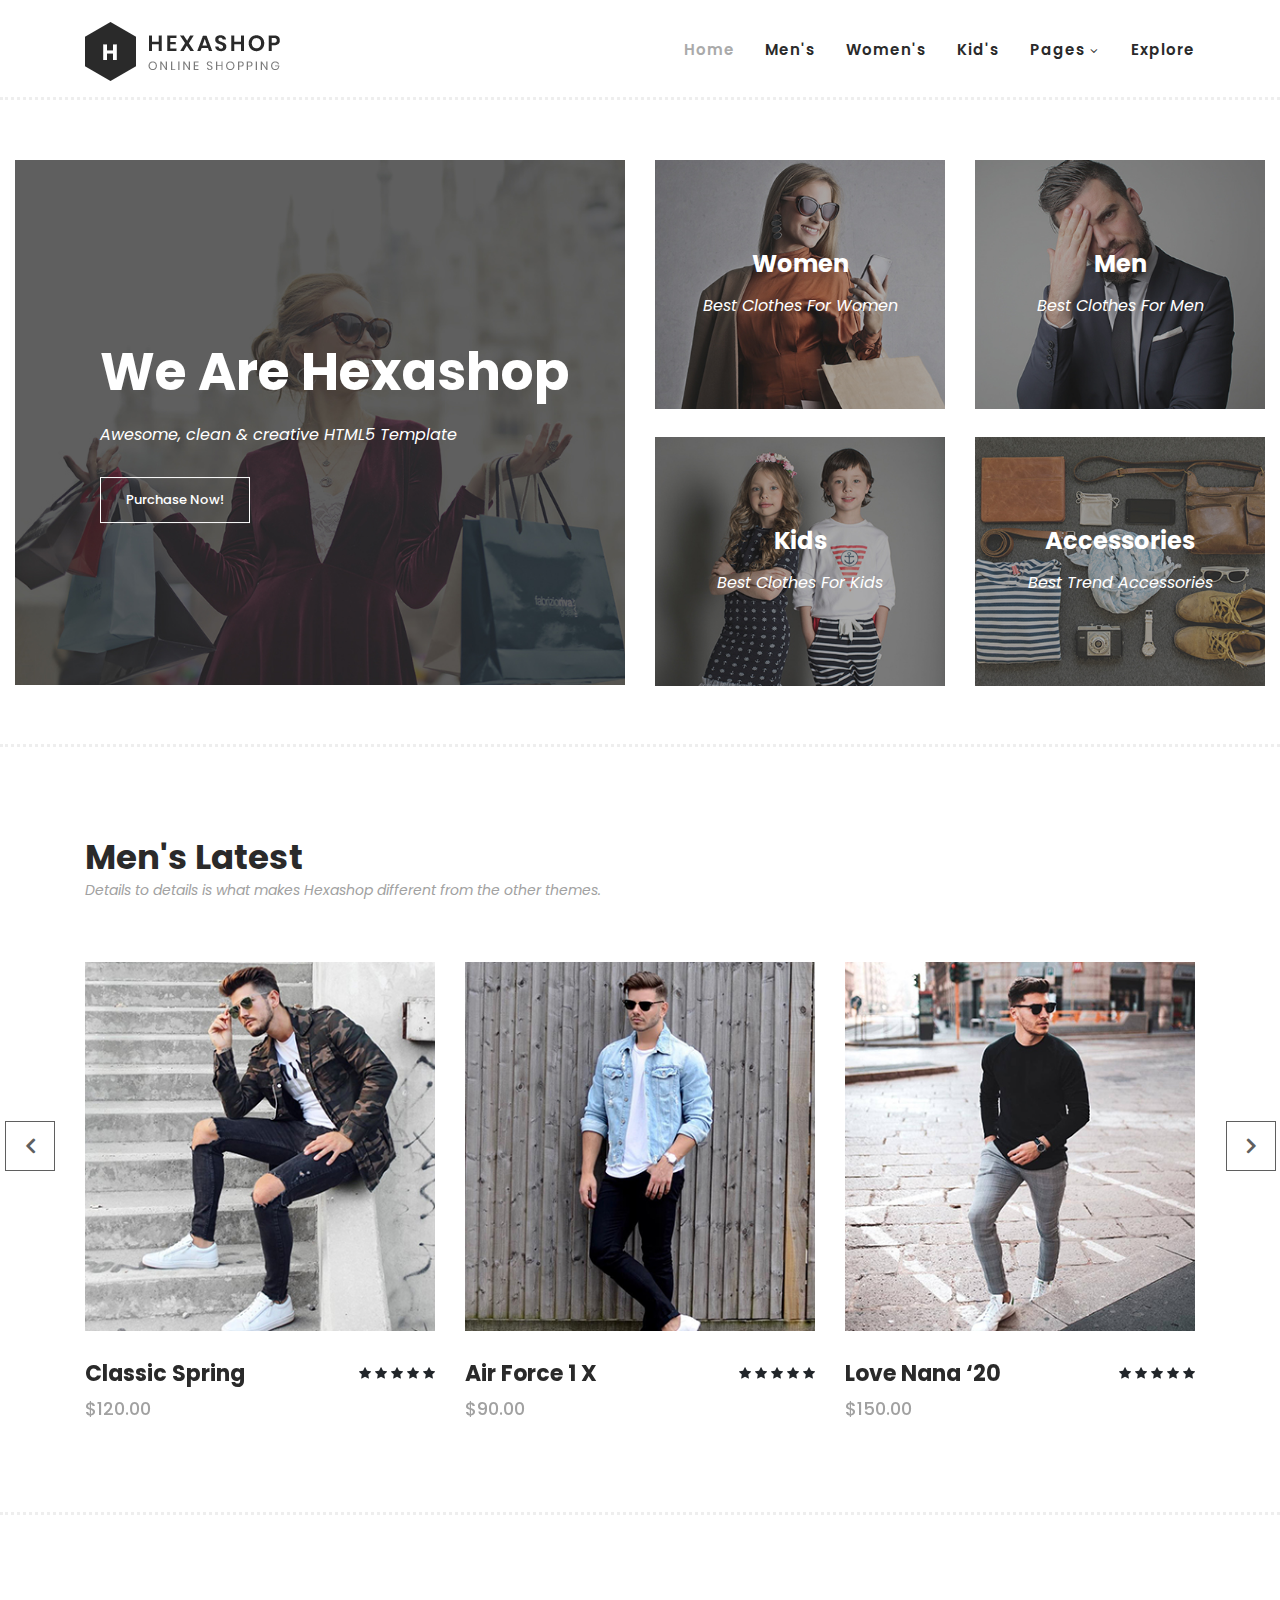
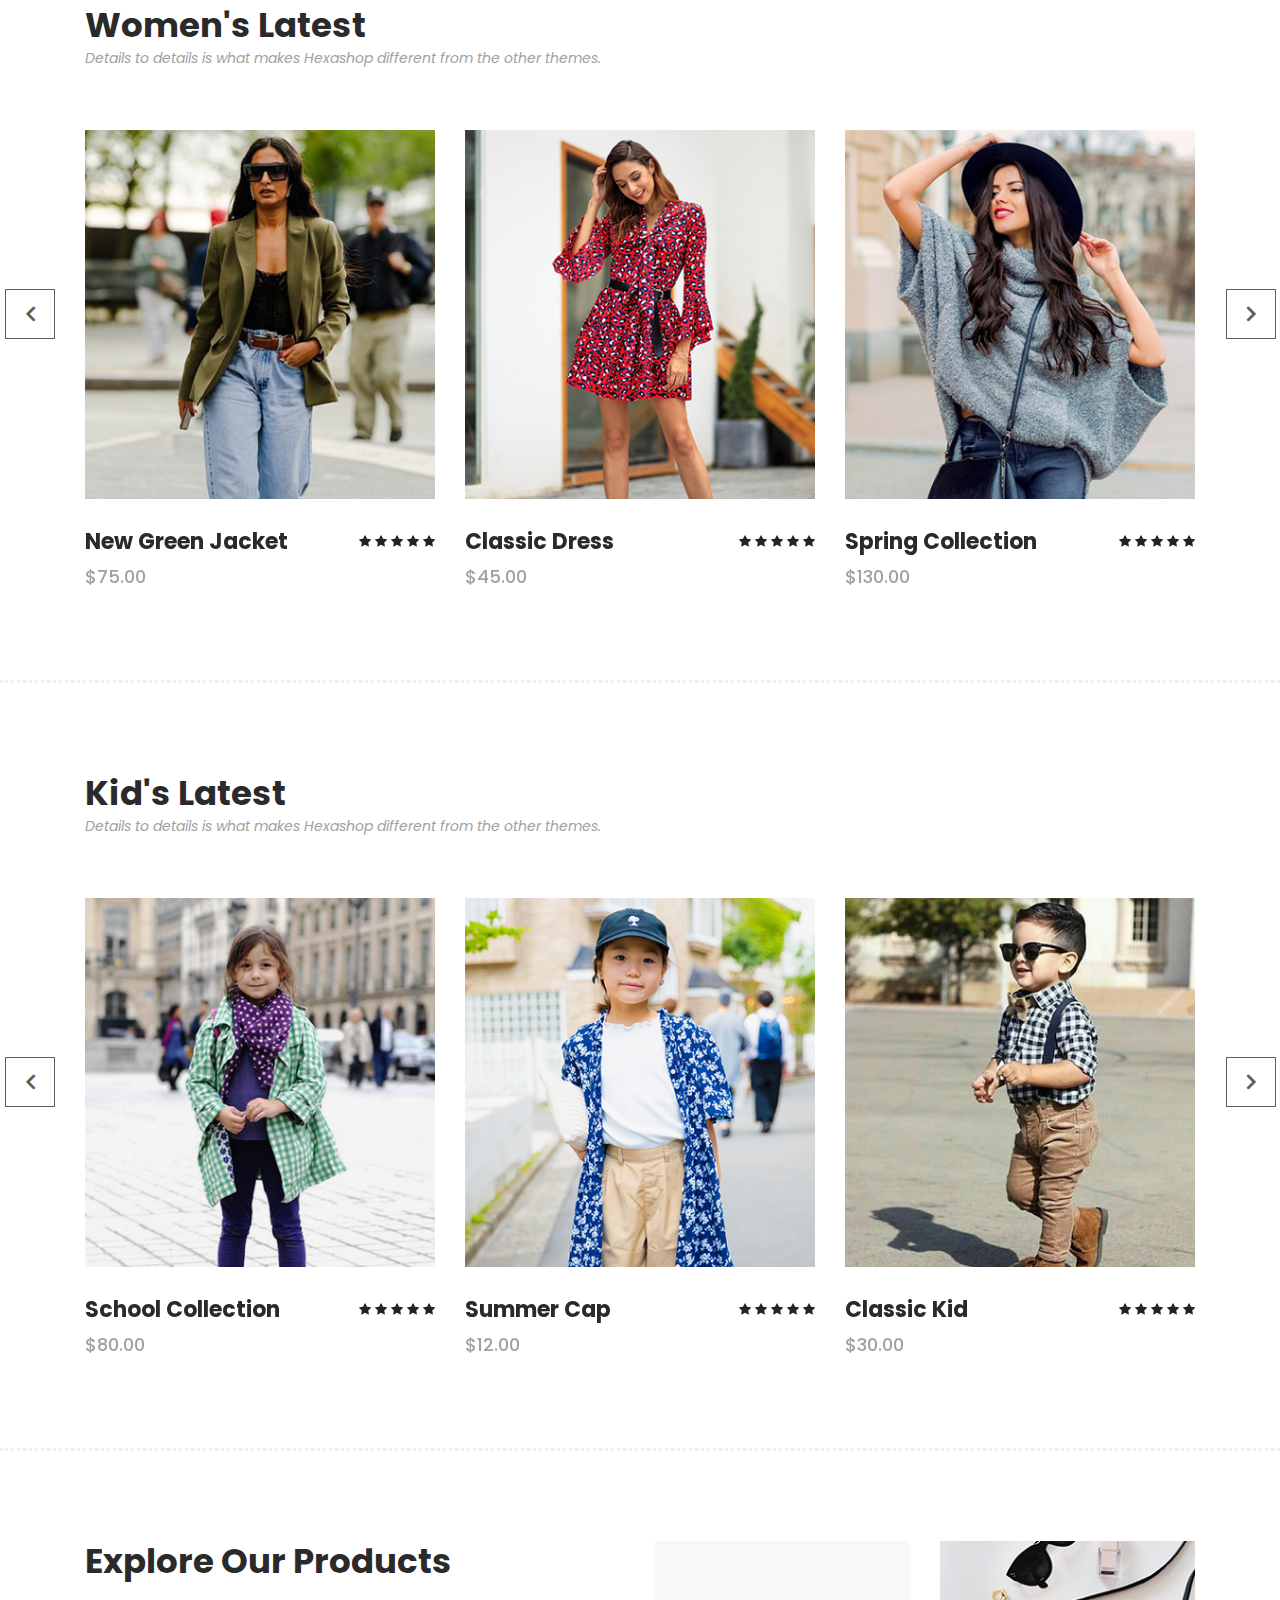
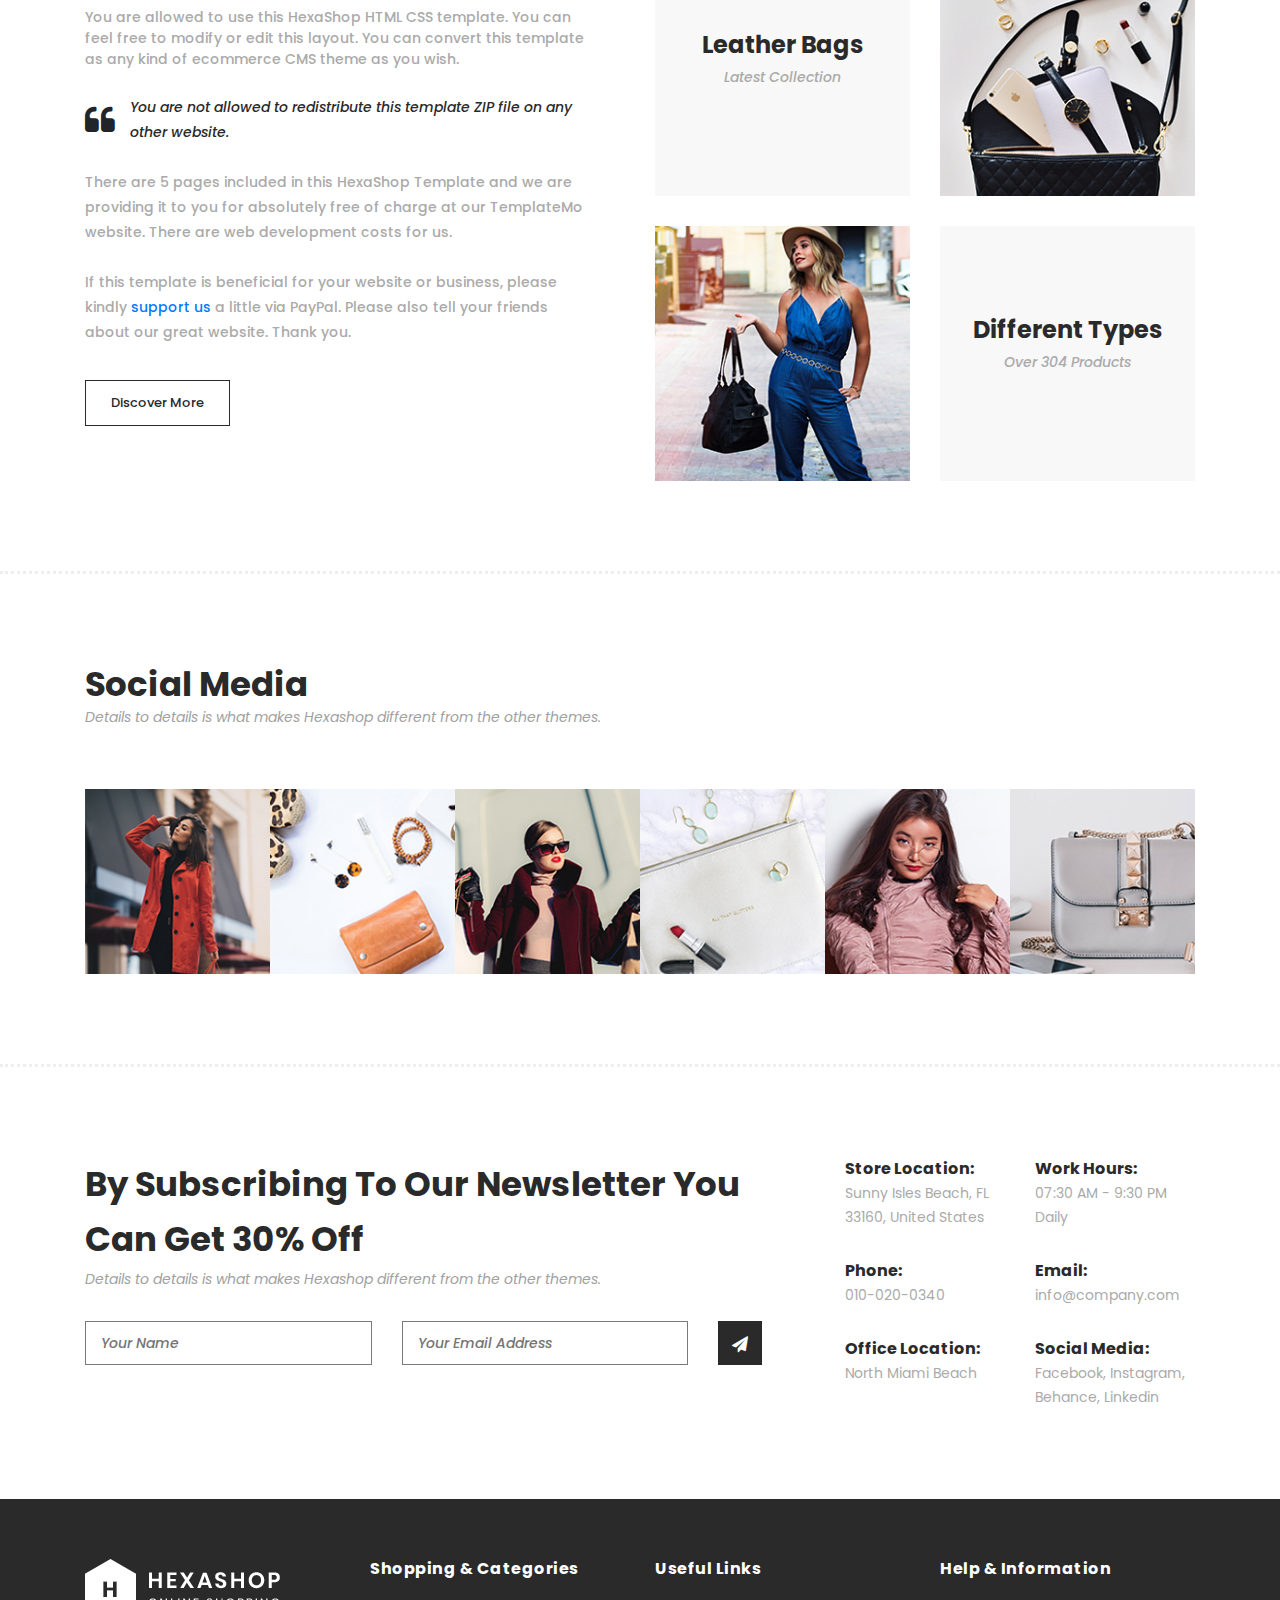
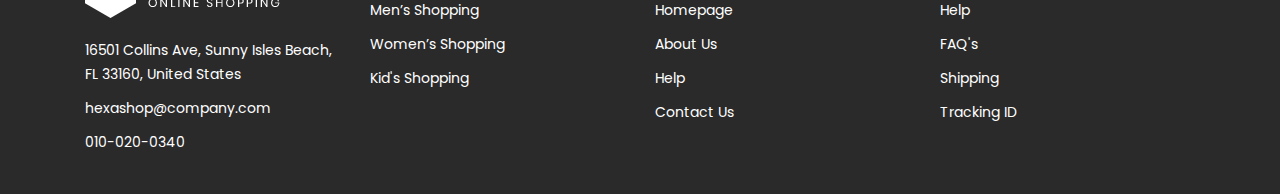
<file: index.html>
<!DOCTYPE html>
<html lang="en">

  <head>

    <meta charset="utf-8">
    <meta name="viewport" content="width=device-width, initial-scale=1, shrink-to-fit=no">
    <meta name="description" content="">
    <meta name="author" content="">
    <link href="https://fonts.googleapis.com/css?family=Poppins:100,200,300,400,500,600,700,800,900&display=swap" rel="stylesheet">

    <title>Hexashop </title>


    <!-- Additional CSS Files -->
    <link rel="stylesheet" type="text/css" href="assets/css/bootstrap.min.css">

    <link rel="stylesheet" type="text/css" href="assets/css/font-awesome.css">

    <link rel="stylesheet" href="assets/css/templatemo-hexashop.css">

    <link rel="stylesheet" href="assets/css/owl-carousel.css">

    <link rel="stylesheet" href="assets/css/lightbox.css">

    </head>
    
    <body>
    
    <!-- ***** Preloader Start ***** -->
    <div id="preloader">
        <div class="jumper">
            <div></div>
            <div></div>
            <div></div>
        </div>
    </div>  
    <!-- ***** Preloader End ***** -->
    
    
    <!-- ***** Header Area Start ***** -->
    <header class="header-area header-sticky">
        <div class="container">
            <div class="row">
                <div class="col-12">
                    <nav class="main-nav">
                        <!-- ***** Logo Start ***** -->
                        <a href="index.html" class="logo">
                            <img src="assets/images/logo.png">
                        </a>
                        <!-- ***** Logo End ***** -->
                        <!-- ***** Menu Start ***** -->
                        <ul class="nav">
                            <li class="scroll-to-section"><a href="#top" class="active">Home</a></li>
                            <li class="scroll-to-section"><a href="#men">Men's</a></li>
                            <li class="scroll-to-section"><a href="#women">Women's</a></li>
                            <li class="scroll-to-section"><a href="#kids">Kid's</a></li>
                            <li class="submenu">
                                <a href="javascript:;">Pages</a>
                                <ul>
                                    <li><a href="about.html">About Us</a></li>
                                    <li><a href="products.html">Products</a></li>
                                    <li><a href="single-product.html">Single Product</a></li>
                                    <li><a href="contact.html">Contact Us</a></li>
                                </ul>
                            </li>
                            
                            <li class="scroll-to-section"><a href="#explore">Explore</a></li>
                        </ul>        
                        <a class='menu-trigger'>
                            <span>Menu</span>
                        </a>
                        <!-- ***** Menu End ***** -->
                    </nav>
                </div>
            </div>
        </div>
    </header>
    <!-- ***** Header Area End ***** -->

    <!-- ***** Main Banner Area Start ***** -->
    <div class="main-banner" id="top">
        <div class="container-fluid">
            <div class="row">
                <div class="col-lg-6">
                    <div class="left-content">
                        <div class="thumb">
                            <div class="inner-content">
                                <h4>We Are Hexashop</h4>
                                <span>Awesome, clean &amp; creative HTML5 Template</span>
                                <div class="main-border-button">
                                    <a href="#">Purchase Now!</a>
                                </div>
                            </div>
                            <img src="assets/images/left-banner-image.jpg" alt="">
                        </div>
                    </div>
                </div>
                <div class="col-lg-6">
                    <div class="right-content">
                        <div class="row">
                            <div class="col-lg-6">
                                <div class="right-first-image">
                                    <div class="thumb">
                                        <div class="inner-content">
                                            <h4>Women</h4>
                                            <span>Best Clothes For Women</span>
                                        </div>
                                        <div class="hover-content">
                                            <div class="inner">
                                                <h4>Women</h4>
                                                <p>Lorem ipsum dolor sit amet, conservisii ctetur adipiscing elit incid.</p>
                                                <div class="main-border-button">
                                                    <a href="#">Discover More</a>
                                                </div>
                                            </div>
                                        </div>
                                        <img src="assets/images/baner-right-image-01.jpg">
                                    </div>
                                </div>
                            </div>
                            <div class="col-lg-6">
                                <div class="right-first-image">
                                    <div class="thumb">
                                        <div class="inner-content">
                                            <h4>Men</h4>
                                            <span>Best Clothes For Men</span>
                                        </div>
                                        <div class="hover-content">
                                            <div class="inner">
                                                <h4>Men</h4>
                                                <p>Lorem ipsum dolor sit amet, conservisii ctetur adipiscing elit incid.</p>
                                                <div class="main-border-button">
                                                    <a href="#">Discover More</a>
                                                </div>
                                            </div>
                                        </div>
                                        <img src="assets/images/baner-right-image-02.jpg">
                                    </div>
                                </div>
                            </div>
                            <div class="col-lg-6">
                                <div class="right-first-image">
                                    <div class="thumb">
                                        <div class="inner-content">
                                            <h4>Kids</h4>
                                            <span>Best Clothes For Kids</span>
                                        </div>
                                        <div class="hover-content">
                                            <div class="inner">
                                                <h4>Kids</h4>
                                                <p>Lorem ipsum dolor sit amet, conservisii ctetur adipiscing elit incid.</p>
                                                <div class="main-border-button">
                                                    <a href="#">Discover More</a>
                                                </div>
                                            </div>
                                        </div>
                                        <img src="assets/images/baner-right-image-03.jpg">
                                    </div>
                                </div>
                            </div>
                            <div class="col-lg-6">
                                <div class="right-first-image">
                                    <div class="thumb">
                                        <div class="inner-content">
                                            <h4>Accessories</h4>
                                            <span>Best Trend Accessories</span>
                                        </div>
                                        <div class="hover-content">
                                            <div class="inner">
                                                <h4>Accessories</h4>
                                                <p>Lorem ipsum dolor sit amet, conservisii ctetur adipiscing elit incid.</p>
                                                <div class="main-border-button">
                                                    <a href="#">Discover More</a>
                                                </div>
                                            </div>
                                        </div>
                                        <img src="assets/images/baner-right-image-04.jpg">
                                    </div>
                                </div>
                            </div>
                        </div>
                    </div>
                </div>
            </div>
        </div>
    </div>
    <!-- ***** Main Banner Area End ***** -->

    <!-- ***** Men Area Starts ***** -->
    <section class="section" id="men">
        <div class="container">
            <div class="row">
                <div class="col-lg-6">
                    <div class="section-heading">
                        <h2>Men's Latest</h2>
                        <span>Details to details is what makes Hexashop different from the other themes.</span>
                    </div>
                </div>
            </div>
        </div>
        <div class="container">
            <div class="row">
                <div class="col-lg-12">
                    <div class="men-item-carousel">
                        <div class="owl-men-item owl-carousel">
                            <div class="item">
                                <div class="thumb">
                                    <div class="hover-content">
                                        <ul>
                                            <li><a href="single-product.html"><i class="fa fa-eye"></i></a></li>
                                            <li><a href="single-product.html"><i class="fa fa-star"></i></a></li>
                                            <li><a href="single-product.html"><i class="fa fa-shopping-cart"></i></a></li>
                                        </ul>
                                    </div>
                                    <img src="assets/images/men-01.jpg" alt="">
                                </div>
                                <div class="down-content">
                                    <h4>Classic Spring</h4>
                                    <span>$120.00</span>
                                    <ul class="stars">
                                        <li><i class="fa fa-star"></i></li>
                                        <li><i class="fa fa-star"></i></li>
                                        <li><i class="fa fa-star"></i></li>
                                        <li><i class="fa fa-star"></i></li>
                                        <li><i class="fa fa-star"></i></li>
                                    </ul>
                                </div>
                            </div>
                            <div class="item">
                                <div class="thumb">
                                    <div class="hover-content">
                                        <ul>
                                            <li><a href="single-product.html"><i class="fa fa-eye"></i></a></li>
                                            <li><a href="single-product.html"><i class="fa fa-star"></i></a></li>
                                            <li><a href="single-product.html"><i class="fa fa-shopping-cart"></i></a></li>
                                        </ul>
                                    </div>
                                    <img src="assets/images/men-02.jpg" alt="">
                                </div>
                                <div class="down-content">
                                    <h4>Air Force 1 X</h4>
                                    <span>$90.00</span>
                                    <ul class="stars">
                                        <li><i class="fa fa-star"></i></li>
                                        <li><i class="fa fa-star"></i></li>
                                        <li><i class="fa fa-star"></i></li>
                                        <li><i class="fa fa-star"></i></li>
                                        <li><i class="fa fa-star"></i></li>
                                    </ul>
                                </div>
                            </div>
                            <div class="item">
                                <div class="thumb">
                                    <div class="hover-content">
                                        <ul>
                                            <li><a href="single-product.html"><i class="fa fa-eye"></i></a></li>
                                            <li><a href="single-product.html"><i class="fa fa-star"></i></a></li>
                                            <li><a href="single-product.html"><i class="fa fa-shopping-cart"></i></a></li>
                                        </ul>
                                    </div>
                                    <img src="assets/images/men-03.jpg" alt="">
                                </div>
                                <div class="down-content">
                                    <h4>Love Nana ‘20</h4>
                                    <span>$150.00</span>
                                    <ul class="stars">
                                        <li><i class="fa fa-star"></i></li>
                                        <li><i class="fa fa-star"></i></li>
                                        <li><i class="fa fa-star"></i></li>
                                        <li><i class="fa fa-star"></i></li>
                                        <li><i class="fa fa-star"></i></li>
                                    </ul>
                                </div>
                            </div>
                            <div class="item">
                                <div class="thumb">
                                    <div class="hover-content">
                                        <ul>
                                            <li><a href="single-product.html"><i class="fa fa-eye"></i></a></li>
                                            <li><a href="single-product.html"><i class="fa fa-star"></i></a></li>
                                            <li><a href="single-product.html"><i class="fa fa-shopping-cart"></i></a></li>
                                        </ul>
                                    </div>
                                    <img src="assets/images/men-01.jpg" alt="">
                                </div>
                                <div class="down-content">
                                    <h4>Classic Spring</h4>
                                    <span>$120.00</span>
                                    <ul class="stars">
                                        <li><i class="fa fa-star"></i></li>
                                        <li><i class="fa fa-star"></i></li>
                                        <li><i class="fa fa-star"></i></li>
                                        <li><i class="fa fa-star"></i></li>
                                        <li><i class="fa fa-star"></i></li>
                                    </ul>
                                </div>
                            </div>
                        </div>
                    </div>
                </div>
            </div>
        </div>
    </section>
    <!-- ***** Men Area Ends ***** -->

    <!-- ***** Women Area Starts ***** -->
    <section class="section" id="women">
        <div class="container">
            <div class="row">
                <div class="col-lg-6">
                    <div class="section-heading">
                        <h2>Women's Latest</h2>
                        <span>Details to details is what makes Hexashop different from the other themes.</span>
                    </div>
                </div>
            </div>
        </div>
        <div class="container">
            <div class="row">
                <div class="col-lg-12">
                    <div class="women-item-carousel">
                        <div class="owl-women-item owl-carousel">
                            <div class="item">
                                <div class="thumb">
                                    <div class="hover-content">
                                        <ul>
                                            <li><a href="single-product.html"><i class="fa fa-eye"></i></a></li>
                                            <li><a href="single-product.html"><i class="fa fa-star"></i></a></li>
                                            <li><a href="single-product.html"><i class="fa fa-shopping-cart"></i></a></li>
                                        </ul>
                                    </div>
                                    <img src="assets/images/women-01.jpg" alt="">
                                </div>
                                <div class="down-content">
                                    <h4>New Green Jacket</h4>
                                    <span>$75.00</span>
                                    <ul class="stars">
                                        <li><i class="fa fa-star"></i></li>
                                        <li><i class="fa fa-star"></i></li>
                                        <li><i class="fa fa-star"></i></li>
                                        <li><i class="fa fa-star"></i></li>
                                        <li><i class="fa fa-star"></i></li>
                                    </ul>
                                </div>
                            </div>
                            <div class="item">
                                <div class="thumb">
                                    <div class="hover-content">
                                        <ul>
                                            <li><a href="single-product.html"><i class="fa fa-eye"></i></a></li>
                                            <li><a href="single-product.html"><i class="fa fa-star"></i></a></li>
                                            <li><a href="single-product.html"><i class="fa fa-shopping-cart"></i></a></li>
                                        </ul>
                                    </div>
                                    <img src="assets/images/women-02.jpg" alt="">
                                </div>
                                <div class="down-content">
                                    <h4>Classic Dress</h4>
                                    <span>$45.00</span>
                                    <ul class="stars">
                                        <li><i class="fa fa-star"></i></li>
                                        <li><i class="fa fa-star"></i></li>
                                        <li><i class="fa fa-star"></i></li>
                                        <li><i class="fa fa-star"></i></li>
                                        <li><i class="fa fa-star"></i></li>
                                    </ul>
                                </div>
                            </div>
                            <div class="item">
                                <div class="thumb">
                                    <div class="hover-content">
                                        <ul>
                                            <li><a href="single-product.html"><i class="fa fa-eye"></i></a></li>
                                            <li><a href="single-product.html"><i class="fa fa-star"></i></a></li>
                                            <li><a href="single-product.html"><i class="fa fa-shopping-cart"></i></a></li>
                                        </ul>
                                    </div>
                                    <img src="assets/images/women-03.jpg" alt="">
                                </div>
                                <div class="down-content">
                                    <h4>Spring Collection</h4>
                                    <span>$130.00</span>
                                    <ul class="stars">
                                        <li><i class="fa fa-star"></i></li>
                                        <li><i class="fa fa-star"></i></li>
                                        <li><i class="fa fa-star"></i></li>
                                        <li><i class="fa fa-star"></i></li>
                                        <li><i class="fa fa-star"></i></li>
                                    </ul>
                                </div>
                            </div>
                            <div class="item">
                                <div class="thumb">
                                    <div class="hover-content">
                                        <ul>
                                            <li><a href="single-product.html"><i class="fa fa-eye"></i></a></li>
                                            <li><a href="single-product.html"><i class="fa fa-star"></i></a></li>
                                            <li><a href="single-product.html"><i class="fa fa-shopping-cart"></i></a></li>
                                        </ul>
                                    </div>
                                    <img src="assets/images/women-01.jpg" alt="">
                                </div>
                                <div class="down-content">
                                    <h4>Classic Spring</h4>
                                    <span>$120.00</span>
                                    <ul class="stars">
                                        <li><i class="fa fa-star"></i></li>
                                        <li><i class="fa fa-star"></i></li>
                                        <li><i class="fa fa-star"></i></li>
                                        <li><i class="fa fa-star"></i></li>
                                        <li><i class="fa fa-star"></i></li>
                                    </ul>
                                </div>
                            </div>
                        </div>
                    </div>
                </div>
            </div>
        </div>
    </section>
    <!-- ***** Women Area Ends ***** -->

    <!-- ***** Kids Area Starts ***** -->
    <section class="section" id="kids">
        <div class="container">
            <div class="row">
                <div class="col-lg-6">
                    <div class="section-heading">
                        <h2>Kid's Latest</h2>
                        <span>Details to details is what makes Hexashop different from the other themes.</span>
                    </div>
                </div>
            </div>
        </div>
        <div class="container">
            <div class="row">
                <div class="col-lg-12">
                    <div class="kid-item-carousel">
                        <div class="owl-kid-item owl-carousel">
                            <div class="item">
                                <div class="thumb">
                                    <div class="hover-content">
                                        <ul>
                                            <li><a href="single-product.html"><i class="fa fa-eye"></i></a></li>
                                            <li><a href="single-product.html"><i class="fa fa-star"></i></a></li>
                                            <li><a href="single-product.html"><i class="fa fa-shopping-cart"></i></a></li>
                                        </ul>
                                    </div>
                                    <img src="assets/images/kid-01.jpg" alt="">
                                </div>
                                <div class="down-content">
                                    <h4>School Collection</h4>
                                    <span>$80.00</span>
                                    <ul class="stars">
                                        <li><i class="fa fa-star"></i></li>
                                        <li><i class="fa fa-star"></i></li>
                                        <li><i class="fa fa-star"></i></li>
                                        <li><i class="fa fa-star"></i></li>
                                        <li><i class="fa fa-star"></i></li>
                                    </ul>
                                </div>
                            </div>
                            <div class="item">
                                <div class="thumb">
                                    <div class="hover-content">
                                        <ul>
                                            <li><a href="single-product.html"><i class="fa fa-eye"></i></a></li>
                                            <li><a href="single-product.html"><i class="fa fa-star"></i></a></li>
                                            <li><a href="single-product.html"><i class="fa fa-shopping-cart"></i></a></li>
                                        </ul>
                                    </div>
                                    <img src="assets/images/kid-02.jpg" alt="">
                                </div>
                                <div class="down-content">
                                    <h4>Summer Cap</h4>
                                    <span>$12.00</span>
                                    <ul class="stars">
                                        <li><i class="fa fa-star"></i></li>
                                        <li><i class="fa fa-star"></i></li>
                                        <li><i class="fa fa-star"></i></li>
                                        <li><i class="fa fa-star"></i></li>
                                        <li><i class="fa fa-star"></i></li>
                                    </ul>
                                </div>
                            </div>
                            <div class="item">
                                <div class="thumb">
                                    <div class="hover-content">
                                        <ul>
                                            <li><a href="single-product.html"><i class="fa fa-eye"></i></a></li>
                                            <li><a href="single-product.html"><i class="fa fa-star"></i></a></li>
                                            <li><a href="single-product.html"><i class="fa fa-shopping-cart"></i></a></li>
                                        </ul>
                                    </div>
                                    <img src="assets/images/kid-03.jpg" alt="">
                                </div>
                                <div class="down-content">
                                    <h4>Classic Kid</h4>
                                    <span>$30.00</span>
                                    <ul class="stars">
                                        <li><i class="fa fa-star"></i></li>
                                        <li><i class="fa fa-star"></i></li>
                                        <li><i class="fa fa-star"></i></li>
                                        <li><i class="fa fa-star"></i></li>
                                        <li><i class="fa fa-star"></i></li>
                                    </ul>
                                </div>
                            </div>
                            <div class="item">
                                <div class="thumb">
                                    <div class="hover-content">
                                        <ul>
                                            <li><a href="single-product.html"><i class="fa fa-eye"></i></a></li>
                                            <li><a href="single-product.html"><i class="fa fa-star"></i></a></li>
                                            <li><a href="single-product.html"><i class="fa fa-shopping-cart"></i></a></li>
                                        </ul>
                                    </div>
                                    <img src="assets/images/kid-01.jpg" alt="">
                                </div>
                                <div class="down-content">
                                    <h4>Classic Spring</h4>
                                    <span>$120.00</span>
                                    <ul class="stars">
                                        <li><i class="fa fa-star"></i></li>
                                        <li><i class="fa fa-star"></i></li>
                                        <li><i class="fa fa-star"></i></li>
                                        <li><i class="fa fa-star"></i></li>
                                        <li><i class="fa fa-star"></i></li>
                                    </ul>
                                </div>
                            </div>
                        </div>
                    </div>
                </div>
            </div>
        </div>
    </section>
    <!-- ***** Kids Area Ends ***** -->

    <!-- ***** Explore Area Starts ***** -->
    <section class="section" id="explore">
        <div class="container">
            <div class="row">
                <div class="col-lg-6">
                    <div class="left-content">
                        <h2>Explore Our Products</h2>
                        <span>You are allowed to use this HexaShop HTML CSS template. You can feel free to modify or edit this layout. You can convert this template as any kind of ecommerce CMS theme as you wish.</span>
                        <div class="quote">
                            <i class="fa fa-quote-left"></i><p>You are not allowed to redistribute this template ZIP file on any other website.</p>
                        </div>
                        <p>There are 5 pages included in this HexaShop Template and we are providing it to you for absolutely free of charge at our TemplateMo website. There are web development costs for us.</p>
                        <p>If this template is beneficial for your website or business, please kindly <a rel="nofollow" href="https://paypal.me/templatemo" target="_blank">support us</a> a little via PayPal. Please also tell your friends about our great website. Thank you.</p>
                        <div class="main-border-button">
                            <a href="products.html">Discover More</a>
                        </div>
                    </div>
                </div>
                <div class="col-lg-6">
                    <div class="right-content">
                        <div class="row">
                            <div class="col-lg-6">
                                <div class="leather">
                                    <h4>Leather Bags</h4>
                                    <span>Latest Collection</span>
                                </div>
                            </div>
                            <div class="col-lg-6">
                                <div class="first-image">
                                    <img src="assets/images/explore-image-01.jpg" alt="">
                                </div>
                            </div>
                            <div class="col-lg-6">
                                <div class="second-image">
                                    <img src="assets/images/explore-image-02.jpg" alt="">
                                </div>
                            </div>
                            <div class="col-lg-6">
                                <div class="types">
                                    <h4>Different Types</h4>
                                    <span>Over 304 Products</span>
                                </div>
                            </div>
                        </div>
                    </div>
                </div>
            </div>
        </div>
    </section>
    <!-- ***** Explore Area Ends ***** -->

    <!-- ***** Social Area Starts ***** -->
    <section class="section" id="social">
        <div class="container">
            <div class="row">
                <div class="col-lg-12">
                    <div class="section-heading">
                        <h2>Social Media</h2>
                        <span>Details to details is what makes Hexashop different from the other themes.</span>
                    </div>
                </div>
            </div>
        </div>
        <div class="container">
            <div class="row images">
                <div class="col-2">
                    <div class="thumb">
                        <div class="icon">
                            <a href="http://instagram.com">
                                <h6>Fashion</h6>
                                <i class="fa fa-instagram"></i>
                            </a>
                        </div>
                        <img src="assets/images/instagram-01.jpg" alt="">
                    </div>
                </div>
                <div class="col-2">
                    <div class="thumb">
                        <div class="icon">
                            <a href="http://instagram.com">
                                <h6>New</h6>
                                <i class="fa fa-instagram"></i>
                            </a>
                        </div>
                        <img src="assets/images/instagram-02.jpg" alt="">
                    </div>
                </div>
                <div class="col-2">
                    <div class="thumb">
                        <div class="icon">
                            <a href="http://instagram.com">
                                <h6>Brand</h6>
                                <i class="fa fa-instagram"></i>
                            </a>
                        </div>
                        <img src="assets/images/instagram-03.jpg" alt="">
                    </div>
                </div>
                <div class="col-2">
                    <div class="thumb">
                        <div class="icon">
                            <a href="http://instagram.com">
                                <h6>Makeup</h6>
                                <i class="fa fa-instagram"></i>
                            </a>
                        </div>
                        <img src="assets/images/instagram-04.jpg" alt="">
                    </div>
                </div>
                <div class="col-2">
                    <div class="thumb">
                        <div class="icon">
                            <a href="http://instagram.com">
                                <h6>Leather</h6>
                                <i class="fa fa-instagram"></i>
                            </a>
                        </div>
                        <img src="assets/images/instagram-05.jpg" alt="">
                    </div>
                </div>
                <div class="col-2">
                    <div class="thumb">
                        <div class="icon">
                            <a href="http://instagram.com">
                                <h6>Bag</h6>
                                <i class="fa fa-instagram"></i>
                            </a>
                        </div>
                        <img src="assets/images/instagram-06.jpg" alt="">
                    </div>
                </div>
            </div>
        </div>
    </section>
    <!-- ***** Social Area Ends ***** -->

    <!-- ***** Subscribe Area Starts ***** -->
    <div class="subscribe">
        <div class="container">
            <div class="row">
                <div class="col-lg-8">
                    <div class="section-heading">
                        <h2>By Subscribing To Our Newsletter You Can Get 30% Off</h2>
                        <span>Details to details is what makes Hexashop different from the other themes.</span>
                    </div>
                    <form id="subscribe" action="" method="get">
                        <div class="row">
                          <div class="col-lg-5">
                            <fieldset>
                              <input name="name" type="text" id="name" placeholder="Your Name" required="">
                            </fieldset>
                          </div>
                          <div class="col-lg-5">
                            <fieldset>
                              <input name="email" type="text" id="email" pattern="[^ @]*@[^ @]*" placeholder="Your Email Address" required="">
                            </fieldset>
                          </div>
                          <div class="col-lg-2">
                            <fieldset>
                              <button type="submit" id="form-submit" class="main-dark-button"><i class="fa fa-paper-plane"></i></button>
                            </fieldset>
                          </div>
                        </div>
                    </form>
                </div>
                <div class="col-lg-4">
                    <div class="row">
                        <div class="col-6">
                            <ul>
                                <li>Store Location:<br><span>Sunny Isles Beach, FL 33160, United States</span></li>
                                <li>Phone:<br><span>010-020-0340</span></li>
                                <li>Office Location:<br><span>North Miami Beach</span></li>
                            </ul>
                        </div>
                        <div class="col-6">
                            <ul>
                                <li>Work Hours:<br><span>07:30 AM - 9:30 PM Daily</span></li>
                                <li>Email:<br><span>info@company.com</span></li>
                                <li>Social Media:<br><span><a href="#">Facebook</a>, <a href="#">Instagram</a>, <a href="#">Behance</a>, <a href="#">Linkedin</a></span></li>
                            </ul>
                        </div>
                    </div>
                </div>
            </div>
        </div>
    </div>
    <!-- ***** Subscribe Area Ends ***** -->
    
    <!-- ***** Footer Start ***** -->
    <footer>
        <div class="container">
            <div class="row">
                <div class="col-lg-3">
                    <div class="first-item">
                        <div class="logo">
                            <img src="assets/images/white-logo.png" alt="hexashop ecommerce templatemo">
                        </div>
                        <ul>
                            <li><a href="#">16501 Collins Ave, Sunny Isles Beach, FL 33160, United States</a></li>
                            <li><a href="#">hexashop@company.com</a></li>
                            <li><a href="#">010-020-0340</a></li>
                        </ul>
                    </div>
                </div>
                <div class="col-lg-3">
                    <h4>Shopping &amp; Categories</h4>
                    <ul>
                        <li><a href="#">Men’s Shopping</a></li>
                        <li><a href="#">Women’s Shopping</a></li>
                        <li><a href="#">Kid's Shopping</a></li>
                    </ul>
                </div>
                <div class="col-lg-3">
                    <h4>Useful Links</h4>
                    <ul>
                        <li><a href="#">Homepage</a></li>
                        <li><a href="#">About Us</a></li>
                        <li><a href="#">Help</a></li>
                        <li><a href="#">Contact Us</a></li>
                    </ul>
                </div>
                <div class="col-lg-3">
                    <h4>Help &amp; Information</h4>
                    <ul>
                        <li><a href="#">Help</a></li>
                        <li><a href="#">FAQ's</a></li>
                        <li><a href="#">Shipping</a></li>
                        <li><a href="#">Tracking ID</a></li>
                    </ul>
                </div>
               
            </div>
        </div>
    </footer>
    

    <!-- jQuery -->
    <script src="assets/js/jquery-2.1.0.min.js"></script>

    <!-- Bootstrap -->
    <script src="assets/js/popper.js"></script>
    <script src="assets/js/bootstrap.min.js"></script>

    <!-- Plugins -->
    <script src="assets/js/owl-carousel.js"></script>
    <script src="assets/js/accordions.js"></script>
    <script src="assets/js/datepicker.js"></script>
    <script src="assets/js/scrollreveal.min.js"></script>
    <script src="assets/js/waypoints.min.js"></script>
    <script src="assets/js/jquery.counterup.min.js"></script>
    <script src="assets/js/imgfix.min.js"></script> 
    <script src="assets/js/slick.js"></script> 
    <script src="assets/js/lightbox.js"></script> 
    <script src="assets/js/isotope.js"></script> 
    
    <!-- Global Init -->
    <script src="assets/js/custom.js"></script>

    <script>

        $(function() {
            var selectedClass = "";
            $("p").click(function(){
            selectedClass = $(this).attr("data-rel");
            $("#portfolio").fadeTo(50, 0.1);
                $("#portfolio div").not("."+selectedClass).fadeOut();
            setTimeout(function() {
              $("."+selectedClass).fadeIn();
              $("#portfolio").fadeTo(50, 1);
            }, 500);
                
            });
        });

    </script>

  </body>
</html>
</file>
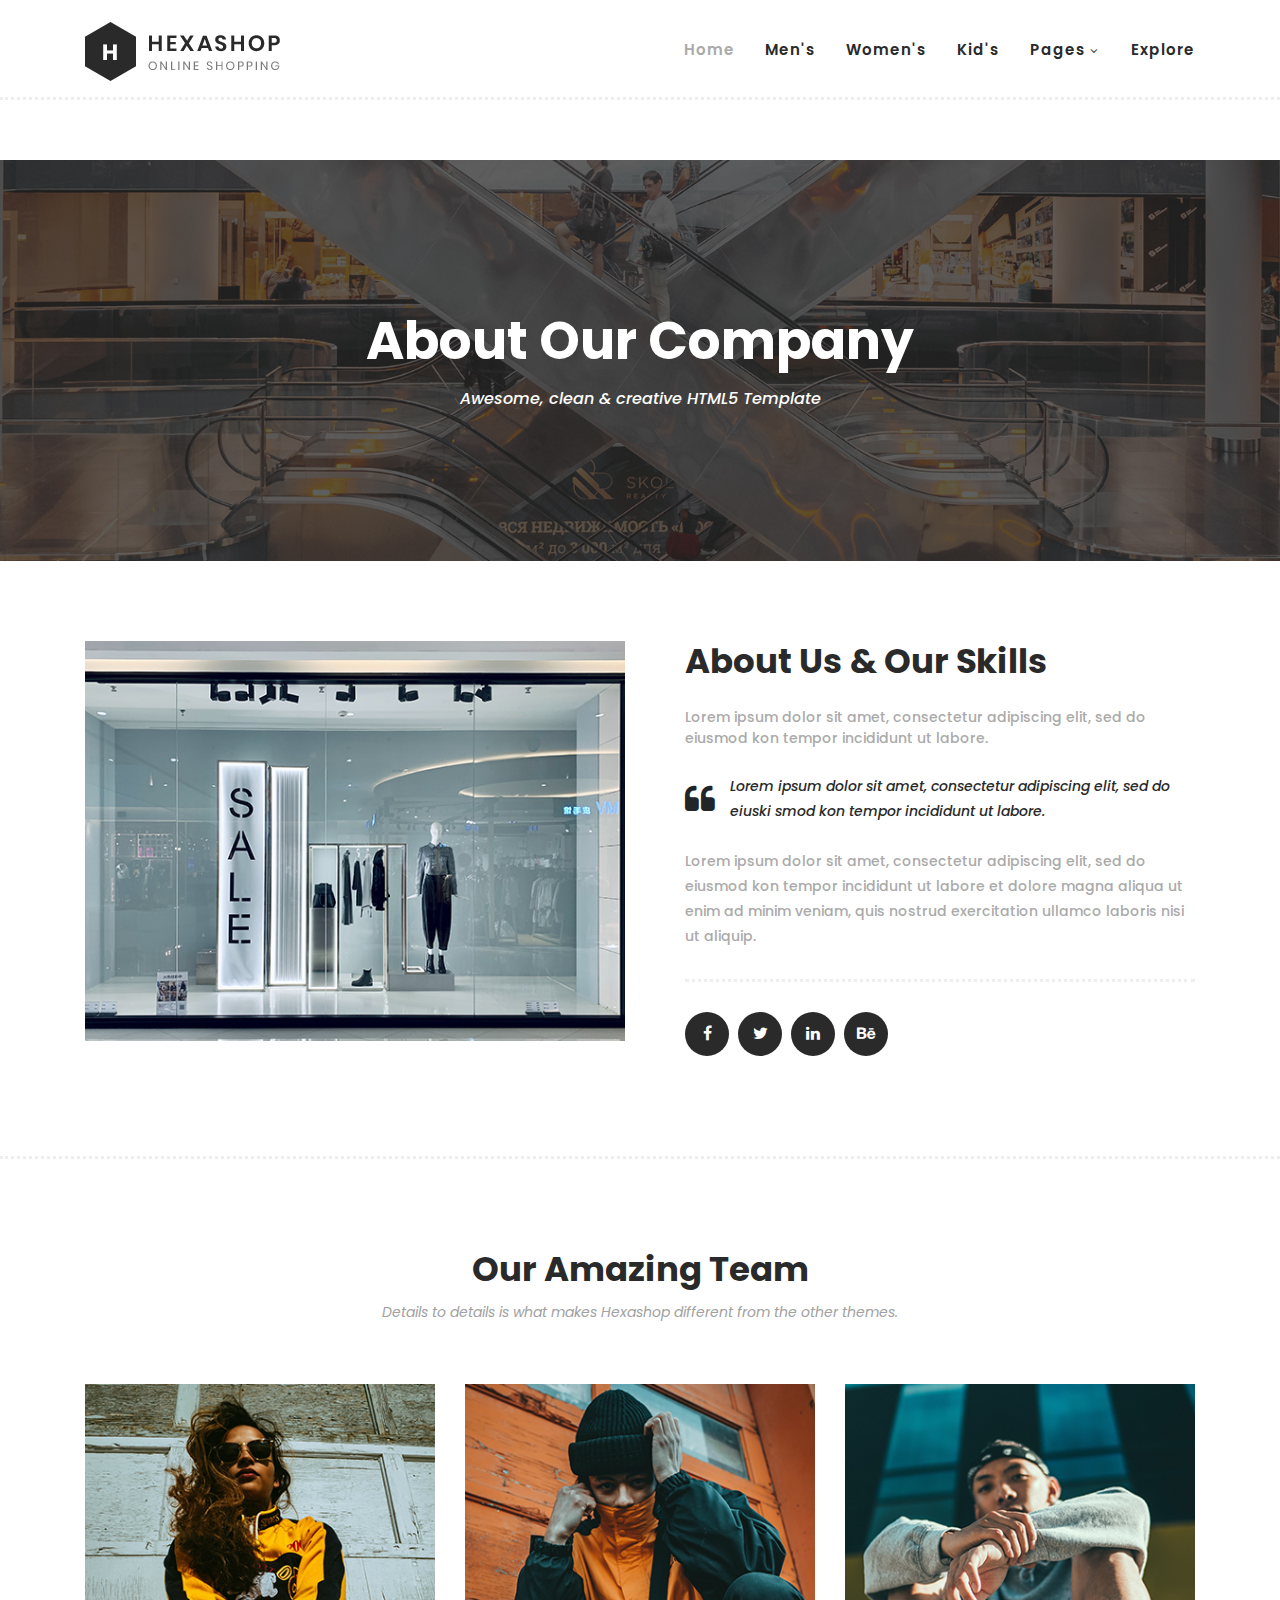
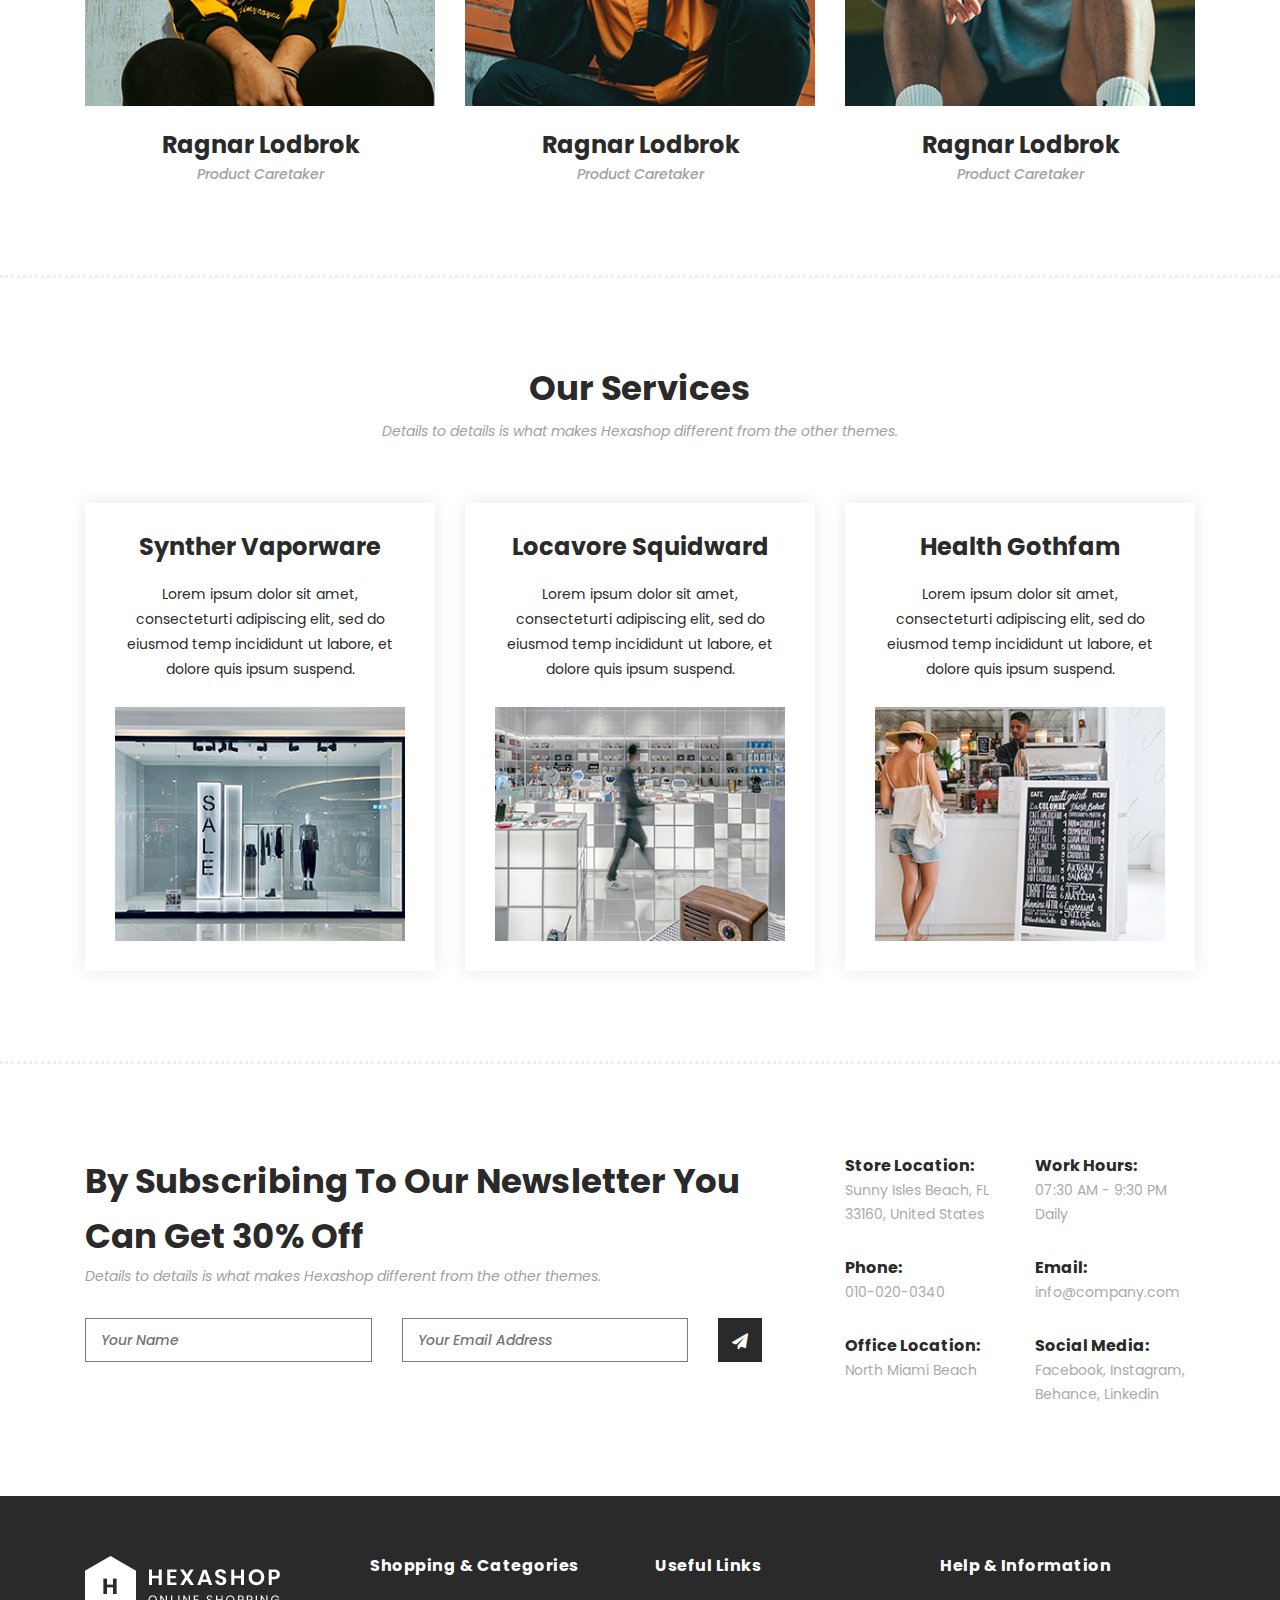
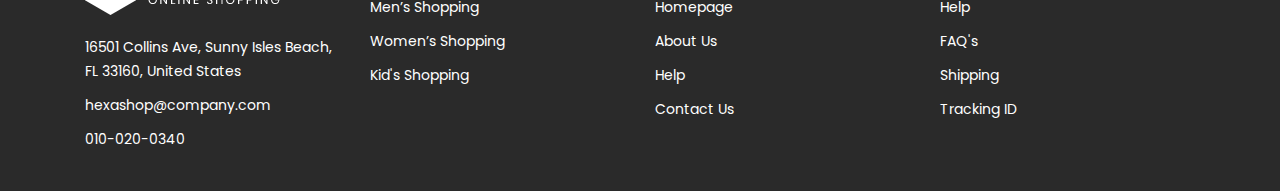
<file: about.html>
<!DOCTYPE html>
<html lang="en">

  <head>

    <meta charset="utf-8">
    <meta name="viewport" content="width=device-width, initial-scale=1, shrink-to-fit=no">
    <meta name="description" content="">
    <meta name="author" content="">
    <link href="https://fonts.googleapis.com/css?family=Poppins:100,200,300,400,500,600,700,800,900&display=swap" rel="stylesheet">

    <title>Hexashop - About Page</title>


    <!-- Additional CSS Files -->
    <link rel="stylesheet" type="text/css" href="assets/css/bootstrap.min.css">

    <link rel="stylesheet" type="text/css" href="assets/css/font-awesome.css">

    <link rel="stylesheet" href="assets/css/templatemo-hexashop.css">

    <link rel="stylesheet" href="assets/css/owl-carousel.css">

    <link rel="stylesheet" href="assets/css/lightbox.css">

    </head>
    
    <body>
    
    <!-- ***** Preloader Start ***** -->
    <div id="preloader">
        <div class="jumper">
            <div></div>
            <div></div>
            <div></div>
        </div>
    </div>  
    <!-- ***** Preloader End ***** -->
    
    
    <!-- ***** Header Area Start ***** -->
    <header class="header-area header-sticky">
        <div class="container">
            <div class="row">
                <div class="col-12">
                    <nav class="main-nav">
                        <!-- ***** Logo Start ***** -->
                        <a href="index.html" class="logo">
                            <img src="assets/images/logo.png">
                        </a>
                        <!-- ***** Logo End ***** -->
                        <!-- ***** Menu Start ***** -->
                        <ul class="nav">
                            <li class="scroll-to-section"><a href="index.html" class="active">Home</a></li>
                            <li class="scroll-to-section"><a href="index.html">Men's</a></li>
                            <li class="scroll-to-section"><a href="index.html">Women's</a></li>
                            <li class="scroll-to-section"><a href="index.html">Kid's</a></li>
                            <li class="submenu">
                                <a href="javascript:;">Pages</a>
                                <ul>
                                    <li><a href="about.html">About Us</a></li>
                                    <li><a href="products.html">Products</a></li>
                                    <li><a href="single-product.html">Single Product</a></li>
                                    <li><a href="contact.html">Contact Us</a></li>
                                </ul>
                            </li>
                           
                            <li class="scroll-to-section"><a href="index.html">Explore</a></li>
                        </ul>        
                        <a class='menu-trigger'>
                            <span>Menu</span>
                        </a>
                        <!-- ***** Menu End ***** -->
                    </nav>
                </div>
            </div>
        </div>
    </header>
    <!-- ***** Header Area End ***** -->

    <!-- ***** Main Banner Area Start ***** -->
    <div class="page-heading about-page-heading" id="top">
        <div class="container">
            <div class="row">
                <div class="col-lg-12">
                    <div class="inner-content">
                        <h2>About Our Company</h2>
                        <span>Awesome, clean &amp; creative HTML5 Template</span>
                    </div>
                </div>
            </div>
        </div>
    </div>
    <!-- ***** Main Banner Area End ***** -->

    <!-- ***** About Area Starts ***** -->
    <div class="about-us">
        <div class="container">
            <div class="row">
                <div class="col-lg-6">
                    <div class="left-image">
                        <img src="assets/images/about-left-image.jpg" alt="">
                    </div>
                </div>
                <div class="col-lg-6">
                    <div class="right-content">
                        <h4>About Us &amp; Our Skills</h4>
                        <span>Lorem ipsum dolor sit amet, consectetur adipiscing elit, sed do eiusmod kon tempor incididunt ut labore.</span>
                        <div class="quote">
                            <i class="fa fa-quote-left"></i><p>Lorem ipsum dolor sit amet, consectetur adipiscing elit, sed do eiuski smod kon tempor incididunt ut labore.</p>
                        </div>
                        <p>Lorem ipsum dolor sit amet, consectetur adipiscing elit, sed do eiusmod kon tempor incididunt ut labore et dolore magna aliqua ut enim ad minim veniam, quis nostrud exercitation ullamco laboris nisi ut aliquip.</p>
                        <ul>
                            <li><a href="#"><i class="fa fa-facebook"></i></a></li>
                            <li><a href="#"><i class="fa fa-twitter"></i></a></li>
                            <li><a href="#"><i class="fa fa-linkedin"></i></a></li>
                            <li><a href="#"><i class="fa fa-behance"></i></a></li>
                        </ul>
                    </div>
                </div>
            </div>
        </div>
    </div>
    <!-- ***** About Area Ends ***** -->

    <!-- ***** Our Team Area Starts ***** -->
    <section class="our-team">
        <div class="container">
            <div class="row">
                <div class="col-lg-12">
                    <div class="section-heading">
                        <h2>Our Amazing Team</h2>
                        <span>Details to details is what makes Hexashop different from the other themes.</span>
                    </div>
                </div>
                <div class="col-lg-4">
                    <div class="team-item">
                        <div class="thumb">
                            <div class="hover-effect">
                                <div class="inner-content">
                                    <ul>
                                        <li><a href="#"><i class="fa fa-facebook"></i></a></li>
                                        <li><a href="#"><i class="fa fa-twitter"></i></a></li>
                                        <li><a href="#"><i class="fa fa-linkedin"></i></a></li>
                                        <li><a href="#"><i class="fa fa-behance"></i></a></li>
                                    </ul>
                                </div>
                            </div>
                            <img src="assets/images/team-member-01.jpg">
                        </div>
                        <div class="down-content">
                            <h4>Ragnar Lodbrok</h4>
                            <span>Product Caretaker</span>
                        </div>
                    </div>
                </div>
                <div class="col-lg-4">
                    <div class="team-item">
                        <div class="thumb">
                            <div class="hover-effect">
                                <div class="inner-content">
                                    <ul>
                                        <li><a href="#"><i class="fa fa-facebook"></i></a></li>
                                        <li><a href="#"><i class="fa fa-twitter"></i></a></li>
                                        <li><a href="#"><i class="fa fa-linkedin"></i></a></li>
                                        <li><a href="#"><i class="fa fa-behance"></i></a></li>
                                    </ul>
                                </div>
                            </div>
                            <img src="assets/images/team-member-02.jpg">
                        </div>
                        <div class="down-content">
                            <h4>Ragnar Lodbrok</h4>
                            <span>Product Caretaker</span>
                        </div>
                    </div>
                </div>
                <div class="col-lg-4">
                    <div class="team-item">
                        <div class="thumb">
                            <div class="hover-effect">
                                <div class="inner-content">
                                    <ul>
                                        <li><a href="#"><i class="fa fa-facebook"></i></a></li>
                                        <li><a href="#"><i class="fa fa-twitter"></i></a></li>
                                        <li><a href="#"><i class="fa fa-linkedin"></i></a></li>
                                        <li><a href="#"><i class="fa fa-behance"></i></a></li>
                                    </ul>
                                </div>
                            </div>
                            <img src="assets/images/team-member-03.jpg">
                        </div>
                        <div class="down-content">
                            <h4>Ragnar Lodbrok</h4>
                            <span>Product Caretaker</span>
                        </div>
                    </div>
                </div>
            </div>
        </div>
    </section>
    <!-- ***** Our Team Area Ends ***** -->

    <!-- ***** Services Area Starts ***** -->
    <section class="our-services">
        <div class="container">
            <div class="row">
                <div class="col-lg-12">
                    <div class="section-heading">
                        <h2>Our Services</h2>
                        <span>Details to details is what makes Hexashop different from the other themes.</span>
                    </div>
                </div>
                <div class="col-lg-4">
                    <div class="service-item">
                        <h4>Synther Vaporware</h4>
                        <p>Lorem ipsum dolor sit amet, consecteturti adipiscing elit, sed do eiusmod temp incididunt ut labore, et dolore quis ipsum suspend.</p>
                        <img src="assets/images/service-01.jpg" alt="">
                    </div>
                </div>
                <div class="col-lg-4">
                    <div class="service-item">
                        <h4>Locavore Squidward</h4>
                        <p>Lorem ipsum dolor sit amet, consecteturti adipiscing elit, sed do eiusmod temp incididunt ut labore, et dolore quis ipsum suspend.</p>
                        <img src="assets/images/service-02.jpg" alt="">
                    </div>
                </div>
                <div class="col-lg-4">
                    <div class="service-item">
                        <h4>Health Gothfam</h4>
                        <p>Lorem ipsum dolor sit amet, consecteturti adipiscing elit, sed do eiusmod temp incididunt ut labore, et dolore quis ipsum suspend.</p>
                        <img src="assets/images/service-03.jpg" alt="">
                    </div>
                </div>
            </div>
        </div>
    </section>
    <!-- ***** Services Area Ends ***** -->

    <!-- ***** Subscribe Area Starts ***** -->
    <div class="subscribe">
        <div class="container">
            <div class="row">
                <div class="col-lg-8">
                    <div class="section-heading">
                        <h2>By Subscribing To Our Newsletter You Can Get 30% Off</h2>
                        <span>Details to details is what makes Hexashop different from the other themes.</span>
                    </div>
                    <form id="subscribe" action="" method="get">
                        <div class="row">
                          <div class="col-lg-5">
                            <fieldset>
                              <input name="name" type="text" id="name" placeholder="Your Name" required="">
                            </fieldset>
                          </div>
                          <div class="col-lg-5">
                            <fieldset>
                              <input name="email" type="text" id="email" pattern="[^ @]*@[^ @]*" placeholder="Your Email Address" required="">
                            </fieldset>
                          </div>
                          <div class="col-lg-2">
                            <fieldset>
                              <button type="submit" id="form-submit" class="main-dark-button"><i class="fa fa-paper-plane"></i></button>
                            </fieldset>
                          </div>
                        </div>
                    </form>
                </div>
                <div class="col-lg-4">
                    <div class="row">
                        <div class="col-6">
                            <ul>
                                <li>Store Location:<br><span>Sunny Isles Beach, FL 33160, United States</span></li>
                                <li>Phone:<br><span>010-020-0340</span></li>
                                <li>Office Location:<br><span>North Miami Beach</span></li>
                            </ul>
                        </div>
                        <div class="col-6">
                            <ul>
                                <li>Work Hours:<br><span>07:30 AM - 9:30 PM Daily</span></li>
                                <li>Email:<br><span>info@company.com</span></li>
                                <li>Social Media:<br><span><a href="#">Facebook</a>, <a href="#">Instagram</a>, <a href="#">Behance</a>, <a href="#">Linkedin</a></span></li>
                            </ul>
                        </div>
                    </div>
                </div>
            </div>
        </div>
    </div>
    <!-- ***** Subscribe Area Ends ***** -->

    <!-- ***** Footer Start ***** -->
    <footer>
        <div class="container">
            <div class="row">
                <div class="col-lg-3">
                    <div class="first-item">
                        <div class="logo">
                            <img src="assets/images/white-logo.png" alt="hexashop ecommerce templatemo">
                        </div>
                        <ul>
                            <li><a href="#">16501 Collins Ave, Sunny Isles Beach, FL 33160, United States</a></li>
                            <li><a href="#">hexashop@company.com</a></li>
                            <li><a href="#">010-020-0340</a></li>
                        </ul>
                    </div>
                </div>
                <div class="col-lg-3">
                    <h4>Shopping &amp; Categories</h4>
                    <ul>
                        <li><a href="#">Men’s Shopping</a></li>
                        <li><a href="#">Women’s Shopping</a></li>
                        <li><a href="#">Kid's Shopping</a></li>
                    </ul>
                </div>
                <div class="col-lg-3">
                    <h4>Useful Links</h4>
                    <ul>
                        <li><a href="#">Homepage</a></li>
                        <li><a href="#">About Us</a></li>
                        <li><a href="#">Help</a></li>
                        <li><a href="#">Contact Us</a></li>
                    </ul>
                </div>
                <div class="col-lg-3">
                    <h4>Help &amp; Information</h4>
                    <ul>
                        <li><a href="#">Help</a></li>
                        <li><a href="#">FAQ's</a></li>
                        <li><a href="#">Shipping</a></li>
                        <li><a href="#">Tracking ID</a></li>
                    </ul>
                </div>
               
            </div>
        </div>
    </footer>
    

    <!-- jQuery -->
    <script src="assets/js/jquery-2.1.0.min.js"></script>

    <!-- Bootstrap -->
    <script src="assets/js/popper.js"></script>
    <script src="assets/js/bootstrap.min.js"></script>

    <!-- Plugins -->
    <script src="assets/js/owl-carousel.js"></script>
    <script src="assets/js/accordions.js"></script>
    <script src="assets/js/datepicker.js"></script>
    <script src="assets/js/scrollreveal.min.js"></script>
    <script src="assets/js/waypoints.min.js"></script>
    <script src="assets/js/jquery.counterup.min.js"></script>
    <script src="assets/js/imgfix.min.js"></script> 
    <script src="assets/js/slick.js"></script> 
    <script src="assets/js/lightbox.js"></script> 
    <script src="assets/js/isotope.js"></script> 
    
    <!-- Global Init -->
    <script src="assets/js/custom.js"></script>

    <script>

        $(function() {
            var selectedClass = "";
            $("p").click(function(){
            selectedClass = $(this).attr("data-rel");
            $("#portfolio").fadeTo(50, 0.1);
                $("#portfolio div").not("."+selectedClass).fadeOut();
            setTimeout(function() {
              $("."+selectedClass).fadeIn();
              $("#portfolio").fadeTo(50, 1);
            }, 500);
                
            });
        });

    </script>

  </body>

</html>
</file>
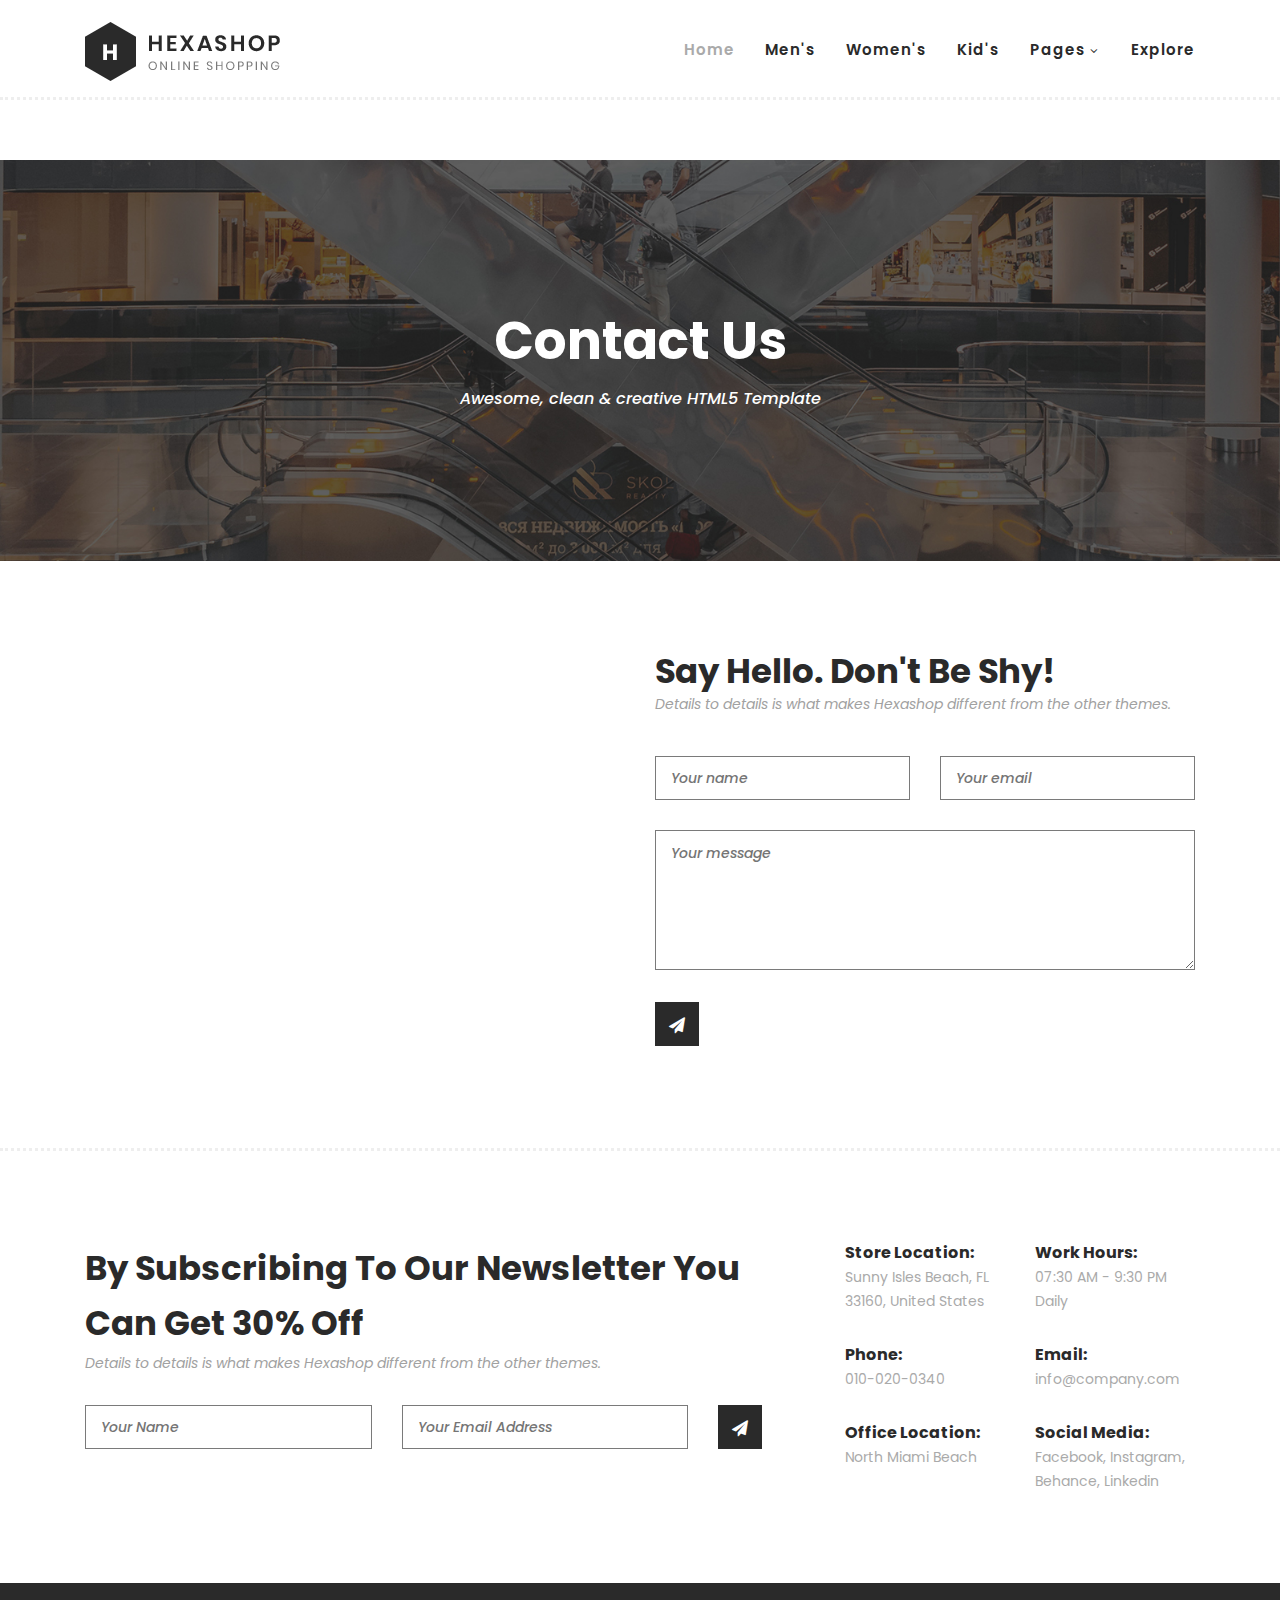
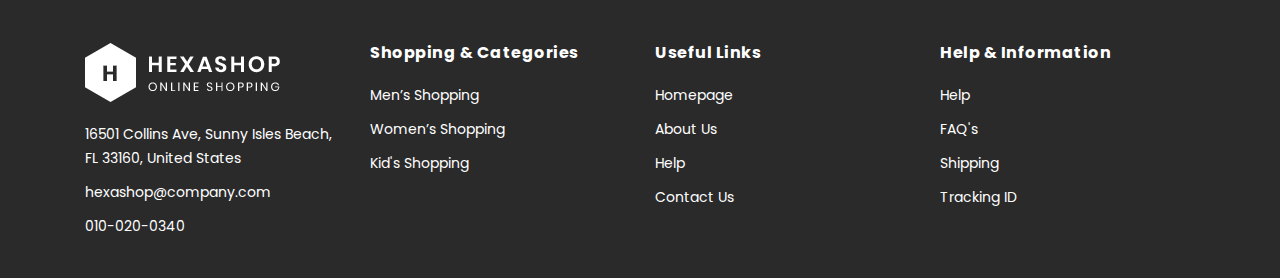
<file: contact.html>
<!DOCTYPE html>
<html lang="en">

  <head>

    <meta charset="utf-8">
    <meta name="viewport" content="width=device-width, initial-scale=1, shrink-to-fit=no">
    <meta name="description" content="">
    <meta name="author" content="">
    <link href="https://fonts.googleapis.com/css?family=Poppins:100,200,300,400,500,600,700,800,900&display=swap" rel="stylesheet">

    <title>Hexashop - Contact Page</title>


    <!-- Additional CSS Files -->
    <link rel="stylesheet" type="text/css" href="assets/css/bootstrap.min.css">

    <link rel="stylesheet" type="text/css" href="assets/css/font-awesome.css">

    <link rel="stylesheet" href="assets/css/templatemo-hexashop.css">

    <link rel="stylesheet" href="assets/css/owl-carousel.css">

    <link rel="stylesheet" href="assets/css/lightbox.css">

    </head>
    
    <body>
    
    <!-- ***** Preloader Start ***** -->
    <div id="preloader">
        <div class="jumper">
            <div></div>
            <div></div>
            <div></div>
        </div>
    </div>  
    <!-- ***** Preloader End ***** -->
    
    
    <!-- ***** Header Area Start ***** -->
    <header class="header-area header-sticky">
        <div class="container">
            <div class="row">
                <div class="col-12">
                    <nav class="main-nav">
                        <!-- ***** Logo Start ***** -->
                        <a href="index.html" class="logo">
                            <img src="assets/images/logo.png">
                        </a>
                        <!-- ***** Logo End ***** -->
                        <!-- ***** Menu Start ***** -->
                        <ul class="nav">
                            <li class="scroll-to-section"><a href="index.html" class="active">Home</a></li>
                            <li class="scroll-to-section"><a href="index.html">Men's</a></li>
                            <li class="scroll-to-section"><a href="index.html">Women's</a></li>
                            <li class="scroll-to-section"><a href="index.html">Kid's</a></li>
                            <li class="submenu">
                                <a href="javascript:;">Pages</a>
                                <ul>
                                    <li><a href="about.html">About Us</a></li>
                                    <li><a href="products.html">Products</a></li>
                                    <li><a href="single-product.html">Single Product</a></li>
                                    <li><a href="contact.html">Contact Us</a></li>
                                </ul>
                            </li>
                            
                            <li class="scroll-to-section"><a href="index.html">Explore</a></li>
                        </ul>        
                        <a class='menu-trigger'>
                            <span>Menu</span>
                        </a>
                        <!-- ***** Menu End ***** -->
                    </nav>
                </div>
            </div>
        </div>
    </header>
    <!-- ***** Header Area End ***** -->

    <!-- ***** Main Banner Area Start ***** -->
    <div class="page-heading about-page-heading" id="top">
        <div class="container">
            <div class="row">
                <div class="col-lg-12">
                    <div class="inner-content">
                        <h2>Contact Us</h2>
                        <span>Awesome, clean &amp; creative HTML5 Template</span>
                    </div>
                </div>
            </div>
        </div>
    </div>
    <!-- ***** Main Banner Area End ***** -->

    <!-- ***** Contact Area Starts ***** -->
    <div class="contact-us">
        <div class="container">
            <div class="row">
                <div class="col-lg-6">
                    <div id="map">
                      <iframe src="https://www.google.com/maps/embed?pb=!1m18!1m12!1m3!1d90186.37207676383!2d-80.13495239500924!3d25.9317678710111!2m3!1f0!2f0!3f0!3m2!1i1024!2i768!4f13.1!3m3!1m2!1s0x88d9ad1877e4a82d%3A0xa891714787d1fb5e!2sPier%20Park!5e1!3m2!1sen!2sth!4v1637512439384!5m2!1sen!2sth" width="100%" height="400px" frameborder="0" style="border:0" allowfullscreen></iframe>
                      
                      
                    </div>
                </div>
                <div class="col-lg-6">
                    <div class="section-heading">
                        <h2>Say Hello. Don't Be Shy!</h2>
                        <span>Details to details is what makes Hexashop different from the other themes.</span>
                    </div>
                    <form id="contact" action="" method="post">
                        <div class="row">
                          <div class="col-lg-6">
                            <fieldset>
                              <input name="name" type="text" id="name" placeholder="Your name" required="">
                            </fieldset>
                          </div>
                          <div class="col-lg-6">
                            <fieldset>
                              <input name="email" type="text" id="email" placeholder="Your email" required="">
                            </fieldset>
                          </div>
                          <div class="col-lg-12">
                            <fieldset>
                              <textarea name="message" rows="6" id="message" placeholder="Your message" required=""></textarea>
                            </fieldset>
                          </div>
                          <div class="col-lg-12">
                            <fieldset>
                              <button type="submit" id="form-submit" class="main-dark-button"><i class="fa fa-paper-plane"></i></button>
                          </div>
                        </div>
                      </form>
                </div>
            </div>
        </div>
    </div>
    <!-- ***** Contact Area Ends ***** -->

    <!-- ***** Subscribe Area Starts ***** -->
    <div class="subscribe">
        <div class="container">
            <div class="row">
                <div class="col-lg-8">
                    <div class="section-heading">
                        <h2>By Subscribing To Our Newsletter You Can Get 30% Off</h2>
                        <span>Details to details is what makes Hexashop different from the other themes.</span>
                    </div>
                    <form id="subscribe" action="" method="get">
                        <div class="row">
                          <div class="col-lg-5">
                            <fieldset>
                              <input name="name" type="text" id="name" placeholder="Your Name" required="">
                            </fieldset>
                          </div>
                          <div class="col-lg-5">
                            <fieldset>
                              <input name="email" type="text" id="email" pattern="[^ @]*@[^ @]*" placeholder="Your Email Address" required="">
                            </fieldset>
                          </div>
                          <div class="col-lg-2">
                            <fieldset>
                              <button type="submit" id="form-submit" class="main-dark-button"><i class="fa fa-paper-plane"></i></button>
                            </fieldset>
                          </div>
                        </div>
                    </form>
                </div>
                <div class="col-lg-4">
                    <div class="row">
                        <div class="col-6">
                            <ul>
                                <li>Store Location:<br><span>Sunny Isles Beach, FL 33160, United States</span></li>
                                <li>Phone:<br><span>010-020-0340</span></li>
                                <li>Office Location:<br><span>North Miami Beach</span></li>
                            </ul>
                        </div>
                        <div class="col-6">
                            <ul>
                                <li>Work Hours:<br><span>07:30 AM - 9:30 PM Daily</span></li>
                                <li>Email:<br><span>info@company.com</span></li>
                                <li>Social Media:<br><span><a href="#">Facebook</a>, <a href="#">Instagram</a>, <a href="#">Behance</a>, <a href="#">Linkedin</a></span></li>
                            </ul>
                        </div>
                    </div>
                </div>
            </div>
        </div>
    </div>
    <!-- ***** Subscribe Area Ends ***** -->

    <!-- ***** Footer Start ***** -->
    <footer>
        <div class="container">
            <div class="row">
                <div class="col-lg-3">
                    <div class="first-item">
                        <div class="logo">
                            <img src="assets/images/white-logo.png" alt="hexashop ecommerce templatemo">
                        </div>
                        <ul>
                            <li><a href="#">16501 Collins Ave, Sunny Isles Beach, FL 33160, United States</a></li>
                            <li><a href="#">hexashop@company.com</a></li>
                            <li><a href="#">010-020-0340</a></li>
                        </ul>
                    </div>
                </div>
                <div class="col-lg-3">
                    <h4>Shopping &amp; Categories</h4>
                    <ul>
                        <li><a href="#">Men’s Shopping</a></li>
                        <li><a href="#">Women’s Shopping</a></li>
                        <li><a href="#">Kid's Shopping</a></li>
                    </ul>
                </div>
                <div class="col-lg-3">
                    <h4>Useful Links</h4>
                    <ul>
                        <li><a href="#">Homepage</a></li>
                        <li><a href="#">About Us</a></li>
                        <li><a href="#">Help</a></li>
                        <li><a href="#">Contact Us</a></li>
                    </ul>
                </div>
                <div class="col-lg-3">
                    <h4>Help &amp; Information</h4>
                    <ul>
                        <li><a href="#">Help</a></li>
                        <li><a href="#">FAQ's</a></li>
                        <li><a href="#">Shipping</a></li>
                        <li><a href="#">Tracking ID</a></li>
                    </ul>
                </div>
               
            </div>
        </div>
    </footer>
    

    <!-- jQuery -->
    <script src="assets/js/jquery-2.1.0.min.js"></script>

    <!-- Bootstrap -->
    <script src="assets/js/popper.js"></script>
    <script src="assets/js/bootstrap.min.js"></script>

    <!-- Plugins -->
    <script src="assets/js/owl-carousel.js"></script>
    <script src="assets/js/accordions.js"></script>
    <script src="assets/js/datepicker.js"></script>
    <script src="assets/js/scrollreveal.min.js"></script>
    <script src="assets/js/waypoints.min.js"></script>
    <script src="assets/js/jquery.counterup.min.js"></script>
    <script src="assets/js/imgfix.min.js"></script> 
    <script src="assets/js/slick.js"></script> 
    <script src="assets/js/lightbox.js"></script> 
    <script src="assets/js/isotope.js"></script> 
    
    <!-- Global Init -->
    <script src="assets/js/custom.js"></script>

    <script>

        $(function() {
            var selectedClass = "";
            $("p").click(function(){
            selectedClass = $(this).attr("data-rel");
            $("#portfolio").fadeTo(50, 0.1);
                $("#portfolio div").not("."+selectedClass).fadeOut();
            setTimeout(function() {
              $("."+selectedClass).fadeIn();
              $("#portfolio").fadeTo(50, 1);
            }, 500);
                
            });
        });

    </script>

  </body>

</html>
</file>
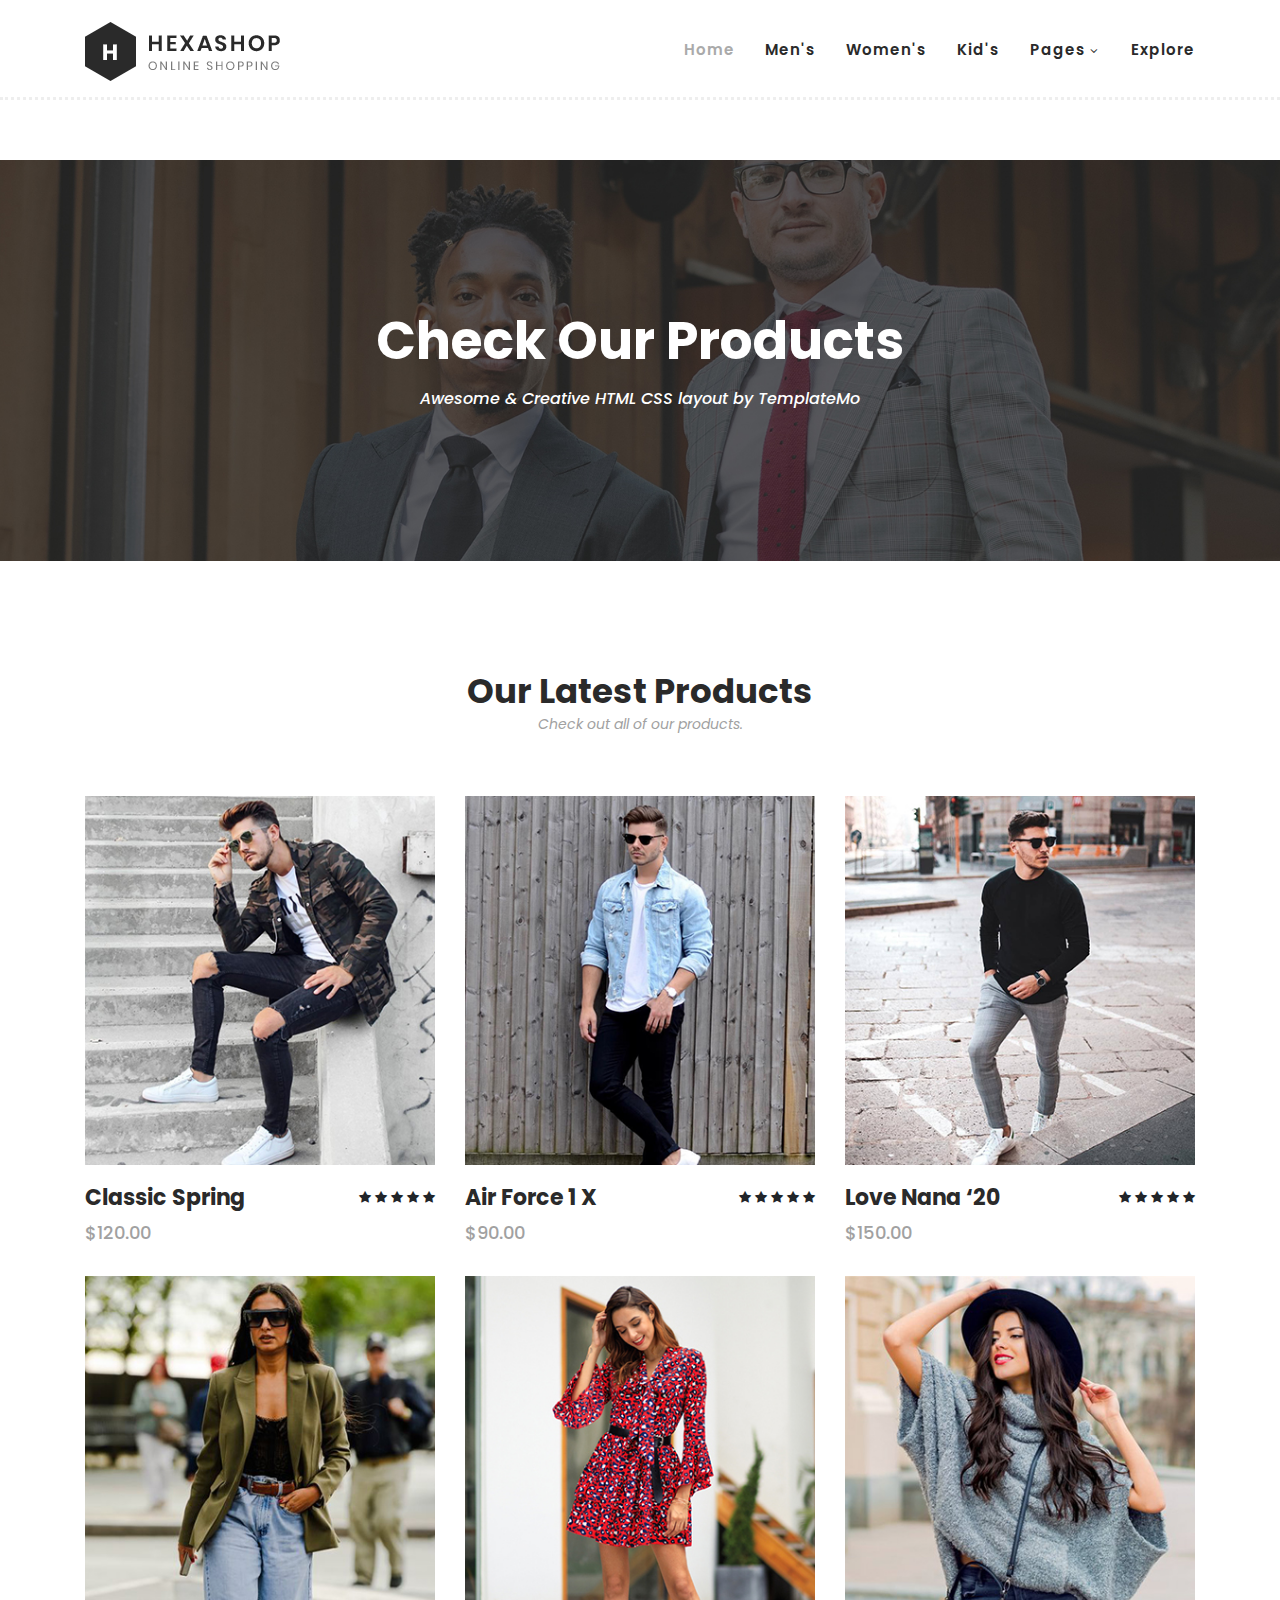
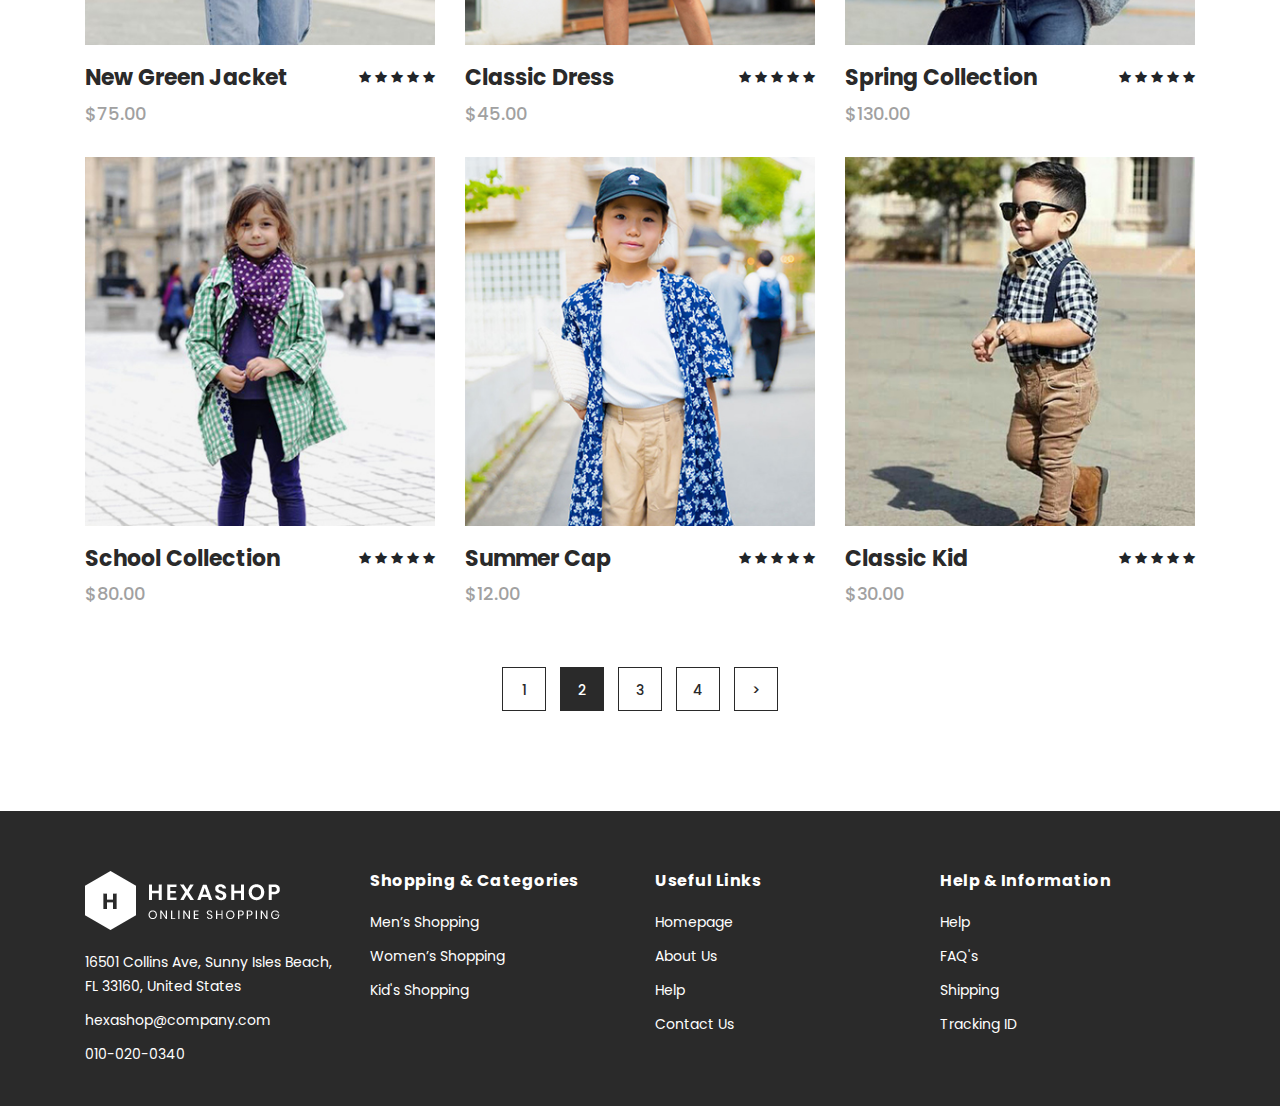
<file: products.html>
<!DOCTYPE html>
<html lang="en">

  <head>

    <meta charset="utf-8">
    <meta name="viewport" content="width=device-width, initial-scale=1, shrink-to-fit=no">
    <meta name="description" content="">
    <meta name="author" content="">
    <link href="https://fonts.googleapis.com/css?family=Poppins:100,200,300,400,500,600,700,800,900&display=swap" rel="stylesheet">

    <title>Hexashop - Product Listing Page</title>


    <!-- Additional CSS Files -->
    <link rel="stylesheet" type="text/css" href="assets/css/bootstrap.min.css">

    <link rel="stylesheet" type="text/css" href="assets/css/font-awesome.css">

    <link rel="stylesheet" href="assets/css/templatemo-hexashop.css">

    <link rel="stylesheet" href="assets/css/owl-carousel.css">

    <link rel="stylesheet" href="assets/css/lightbox.css">

    </head>
    
    <body>
    
    <!-- ***** Preloader Start ***** -->
    <div id="preloader">
        <div class="jumper">
            <div></div>
            <div></div>
            <div></div>
        </div>
    </div>  
    <!-- ***** Preloader End ***** -->
    
    
    <!-- ***** Header Area Start ***** -->
    <header class="header-area header-sticky">
        <div class="container">
            <div class="row">
                <div class="col-12">
                    <nav class="main-nav">
                        <!-- ***** Logo Start ***** -->
                        <a href="index.html" class="logo">
                            <img src="assets/images/logo.png">
                        </a>
                        <!-- ***** Logo End ***** -->
                        <!-- ***** Menu Start ***** -->
                        <ul class="nav">
                            <li class="scroll-to-section"><a href="index.html" class="active">Home</a></li>
                            <li class="scroll-to-section"><a href="index.html">Men's</a></li>
                            <li class="scroll-to-section"><a href="index.html">Women's</a></li>
                            <li class="scroll-to-section"><a href="index.html">Kid's</a></li>
                            <li class="submenu">
                                <a href="javascript:;">Pages</a>
                                <ul>
                                    <li><a href="about.html">About Us</a></li>
                                    <li><a href="products.html">Products</a></li>
                                    <li><a href="single-product.html">Single Product</a></li>
                                    <li><a href="contact.html">Contact Us</a></li>
                                </ul>
                            </li>
                            
                            <li class="scroll-to-section"><a href="index.html">Explore</a></li>
                        </ul>        
                        <a class='menu-trigger'>
                            <span>Menu</span>
                        </a>
                        <!-- ***** Menu End ***** -->
                    </nav>
                </div>
            </div>
        </div>
    </header>
    <!-- ***** Header Area End ***** -->

    <!-- ***** Main Banner Area Start ***** -->
    <div class="page-heading" id="top">
        <div class="container">
            <div class="row">
                <div class="col-lg-12">
                    <div class="inner-content">
                        <h2>Check Our Products</h2>
                        <span>Awesome &amp; Creative HTML CSS layout by TemplateMo</span>
                    </div>
                </div>
            </div>
        </div>
    </div>
    <!-- ***** Main Banner Area End ***** -->


    <!-- ***** Products Area Starts ***** -->
    <section class="section" id="products">
        <div class="container">
            <div class="row">
                <div class="col-lg-12">
                    <div class="section-heading">
                        <h2>Our Latest Products</h2>
                        <span>Check out all of our products.</span>
                    </div>
                </div>
            </div>
        </div>
        <div class="container">
            <div class="row">
                <div class="col-lg-4">
                    <div class="item">
                        <div class="thumb">
                            <div class="hover-content">
                                <ul>
                                    <li><a href="single-product.html"><i class="fa fa-eye"></i></a></li>
                                    <li><a href="single-product.html"><i class="fa fa-star"></i></a></li>
                                    <li><a href="single-product.html"><i class="fa fa-shopping-cart"></i></a></li>
                                </ul>
                            </div>
                            <img src="assets/images/men-01.jpg" alt="">
                        </div>
                        <div class="down-content">
                            <h4>Classic Spring</h4>
                            <span>$120.00</span>
                            <ul class="stars">
                                <li><i class="fa fa-star"></i></li>
                                <li><i class="fa fa-star"></i></li>
                                <li><i class="fa fa-star"></i></li>
                                <li><i class="fa fa-star"></i></li>
                                <li><i class="fa fa-star"></i></li>
                            </ul>
                        </div>
                    </div>
                </div>
                <div class="col-lg-4">
                    <div class="item">
                        <div class="thumb">
                            <div class="hover-content">
                                <ul>
                                    <li><a href="single-product.html"><i class="fa fa-eye"></i></a></li>
                                    <li><a href="single-product.html"><i class="fa fa-star"></i></a></li>
                                    <li><a href="single-product.html"><i class="fa fa-shopping-cart"></i></a></li>
                                </ul>
                            </div>
                            <img src="assets/images/men-02.jpg" alt="">
                        </div>
                        <div class="down-content">
                            <h4>Air Force 1 X</h4>
                            <span>$90.00</span>
                            <ul class="stars">
                                <li><i class="fa fa-star"></i></li>
                                <li><i class="fa fa-star"></i></li>
                                <li><i class="fa fa-star"></i></li>
                                <li><i class="fa fa-star"></i></li>
                                <li><i class="fa fa-star"></i></li>
                            </ul>
                        </div>
                    </div>
                </div>
                <div class="col-lg-4">
                    <div class="item">
                        <div class="thumb">
                            <div class="hover-content">
                                <ul>
                                    <li><a href="single-product.html"><i class="fa fa-eye"></i></a></li>
                                    <li><a href="single-product.html"><i class="fa fa-star"></i></a></li>
                                    <li><a href="single-product.html"><i class="fa fa-shopping-cart"></i></a></li>
                                </ul>
                            </div>
                            <img src="assets/images/men-03.jpg" alt="">
                        </div>
                        <div class="down-content">
                            <h4>Love Nana ‘20</h4>
                            <span>$150.00</span>
                            <ul class="stars">
                                <li><i class="fa fa-star"></i></li>
                                <li><i class="fa fa-star"></i></li>
                                <li><i class="fa fa-star"></i></li>
                                <li><i class="fa fa-star"></i></li>
                                <li><i class="fa fa-star"></i></li>
                            </ul>
                        </div>
                    </div>
                </div>
                <div class="col-lg-4">
                    <div class="item">
                        <div class="thumb">
                            <div class="hover-content">
                                <ul>
                                    <li><a href="single-product.html"><i class="fa fa-eye"></i></a></li>
                                    <li><a href="single-product.html"><i class="fa fa-star"></i></a></li>
                                    <li><a href="single-product.html"><i class="fa fa-shopping-cart"></i></a></li>
                                </ul>
                            </div>
                            <img src="assets/images/women-01.jpg" alt="">
                        </div>
                        <div class="down-content">
                            <h4>New Green Jacket</h4>
                            <span>$75.00</span>
                            <ul class="stars">
                                <li><i class="fa fa-star"></i></li>
                                <li><i class="fa fa-star"></i></li>
                                <li><i class="fa fa-star"></i></li>
                                <li><i class="fa fa-star"></i></li>
                                <li><i class="fa fa-star"></i></li>
                            </ul>
                        </div>
                    </div>
                </div>
                <div class="col-lg-4">
                    <div class="item">
                        <div class="thumb">
                            <div class="hover-content">
                                <ul>
                                    <li><a href="single-product.html"><i class="fa fa-eye"></i></a></li>
                                    <li><a href="single-product.html"><i class="fa fa-star"></i></a></li>
                                    <li><a href="single-product.html"><i class="fa fa-shopping-cart"></i></a></li>
                                </ul>
                            </div>
                            <img src="assets/images/women-02.jpg" alt="">
                        </div>
                        <div class="down-content">
                            <h4>Classic Dress</h4>
                            <span>$45.00</span>
                            <ul class="stars">
                                <li><i class="fa fa-star"></i></li>
                                <li><i class="fa fa-star"></i></li>
                                <li><i class="fa fa-star"></i></li>
                                <li><i class="fa fa-star"></i></li>
                                <li><i class="fa fa-star"></i></li>
                            </ul>
                        </div>
                    </div>
                </div>
                <div class="col-lg-4">
                    <div class="item">
                        <div class="thumb">
                            <div class="hover-content">
                                <ul>
                                    <li><a href="single-product.html"><i class="fa fa-eye"></i></a></li>
                                    <li><a href="single-product.html"><i class="fa fa-star"></i></a></li>
                                    <li><a href="single-product.html"><i class="fa fa-shopping-cart"></i></a></li>
                                </ul>
                            </div>
                            <img src="assets/images/women-03.jpg" alt="">
                        </div>
                        <div class="down-content">
                            <h4>Spring Collection</h4>
                            <span>$130.00</span>
                            <ul class="stars">
                                <li><i class="fa fa-star"></i></li>
                                <li><i class="fa fa-star"></i></li>
                                <li><i class="fa fa-star"></i></li>
                                <li><i class="fa fa-star"></i></li>
                                <li><i class="fa fa-star"></i></li>
                            </ul>
                        </div>
                    </div>
                </div>
                <div class="col-lg-4">
                    <div class="item">
                        <div class="thumb">
                            <div class="hover-content">
                                <ul>
                                    <li><a href="single-product.html"><i class="fa fa-eye"></i></a></li>
                                    <li><a href="single-product.html"><i class="fa fa-star"></i></a></li>
                                    <li><a href="single-product.html"><i class="fa fa-shopping-cart"></i></a></li>
                                </ul>
                            </div>
                            <img src="assets/images/kid-01.jpg" alt="">
                        </div>
                        <div class="down-content">
                            <h4>School Collection</h4>
                            <span>$80.00</span>
                            <ul class="stars">
                                <li><i class="fa fa-star"></i></li>
                                <li><i class="fa fa-star"></i></li>
                                <li><i class="fa fa-star"></i></li>
                                <li><i class="fa fa-star"></i></li>
                                <li><i class="fa fa-star"></i></li>
                            </ul>
                        </div>
                    </div>
                </div>
                <div class="col-lg-4">
                    <div class="item">
                        <div class="thumb">
                            <div class="hover-content">
                                <ul>
                                    <li><a href="single-product.html"><i class="fa fa-eye"></i></a></li>
                                    <li><a href="single-product.html"><i class="fa fa-star"></i></a></li>
                                    <li><a href="single-product.html"><i class="fa fa-shopping-cart"></i></a></li>
                                </ul>
                            </div>
                            <img src="assets/images/kid-02.jpg" alt="">
                        </div>
                        <div class="down-content">
                            <h4>Summer Cap</h4>
                            <span>$12.00</span>
                            <ul class="stars">
                                <li><i class="fa fa-star"></i></li>
                                <li><i class="fa fa-star"></i></li>
                                <li><i class="fa fa-star"></i></li>
                                <li><i class="fa fa-star"></i></li>
                                <li><i class="fa fa-star"></i></li>
                            </ul>
                        </div>
                    </div>
                </div>
                <div class="col-lg-4">
                    <div class="item">
                        <div class="thumb">
                            <div class="hover-content">
                                <ul>
                                    <li><a href="single-product.html"><i class="fa fa-eye"></i></a></li>
                                    <li><a href="single-product.html"><i class="fa fa-star"></i></a></li>
                                    <li><a href="single-product.html"><i class="fa fa-shopping-cart"></i></a></li>
                                </ul>
                            </div>
                            <img src="assets/images/kid-03.jpg" alt="">
                        </div>
                        <div class="down-content">
                            <h4>Classic Kid</h4>
                            <span>$30.00</span>
                            <ul class="stars">
                                <li><i class="fa fa-star"></i></li>
                                <li><i class="fa fa-star"></i></li>
                                <li><i class="fa fa-star"></i></li>
                                <li><i class="fa fa-star"></i></li>
                                <li><i class="fa fa-star"></i></li>
                            </ul>
                        </div>
                    </div>
                </div>
                <div class="col-lg-12">
                    <div class="pagination">
                        <ul>
                            <li>
                                <a href="#">1</a>
                            </li>
                            <li class="active">
                                <a href="#">2</a>
                            </li>
                            <li>
                                <a href="#">3</a>
                            </li>
                            <li>
                                <a href="#">4</a>
                            </li>
                            <li>
                                <a href="#">></a>
                            </li>
                        </ul>
                    </div>
                </div>
            </div>
        </div>
    </section>
    <!-- ***** Products Area Ends ***** -->
    
    <!-- ***** Footer Start ***** -->
    <footer>
        <div class="container">
            <div class="row">
                <div class="col-lg-3">
                    <div class="first-item">
                        <div class="logo">
                            <img src="assets/images/white-logo.png" alt="hexashop ecommerce templatemo">
                        </div>
                        <ul>
                            <li><a href="#">16501 Collins Ave, Sunny Isles Beach, FL 33160, United States</a></li>
                            <li><a href="#">hexashop@company.com</a></li>
                            <li><a href="#">010-020-0340</a></li>
                        </ul>
                    </div>
                </div>
                <div class="col-lg-3">
                    <h4>Shopping &amp; Categories</h4>
                    <ul>
                        <li><a href="#">Men’s Shopping</a></li>
                        <li><a href="#">Women’s Shopping</a></li>
                        <li><a href="#">Kid's Shopping</a></li>
                    </ul>
                </div>
                <div class="col-lg-3">
                    <h4>Useful Links</h4>
                    <ul>
                        <li><a href="#">Homepage</a></li>
                        <li><a href="#">About Us</a></li>
                        <li><a href="#">Help</a></li>
                        <li><a href="#">Contact Us</a></li>
                    </ul>
                </div>
                <div class="col-lg-3">
                    <h4>Help &amp; Information</h4>
                    <ul>
                        <li><a href="#">Help</a></li>
                        <li><a href="#">FAQ's</a></li>
                        <li><a href="#">Shipping</a></li>
                        <li><a href="#">Tracking ID</a></li>
                    </ul>
                </div>
                
            </div>
        </div>
    </footer>
    

    <!-- jQuery -->
    <script src="assets/js/jquery-2.1.0.min.js"></script>

    <!-- Bootstrap -->
    <script src="assets/js/popper.js"></script>
    <script src="assets/js/bootstrap.min.js"></script>

    <!-- Plugins -->
    <script src="assets/js/owl-carousel.js"></script>
    <script src="assets/js/accordions.js"></script>
    <script src="assets/js/datepicker.js"></script>
    <script src="assets/js/scrollreveal.min.js"></script>
    <script src="assets/js/waypoints.min.js"></script>
    <script src="assets/js/jquery.counterup.min.js"></script>
    <script src="assets/js/imgfix.min.js"></script> 
    <script src="assets/js/slick.js"></script> 
    <script src="assets/js/lightbox.js"></script> 
    <script src="assets/js/isotope.js"></script> 
    
    <!-- Global Init -->
    <script src="assets/js/custom.js"></script>

    <script>

        $(function() {
            var selectedClass = "";
            $("p").click(function(){
            selectedClass = $(this).attr("data-rel");
            $("#portfolio").fadeTo(50, 0.1);
                $("#portfolio div").not("."+selectedClass).fadeOut();
            setTimeout(function() {
              $("."+selectedClass).fadeIn();
              $("#portfolio").fadeTo(50, 1);
            }, 500);
                
            });
        });

    </script>

  </body>

</html>
</file>
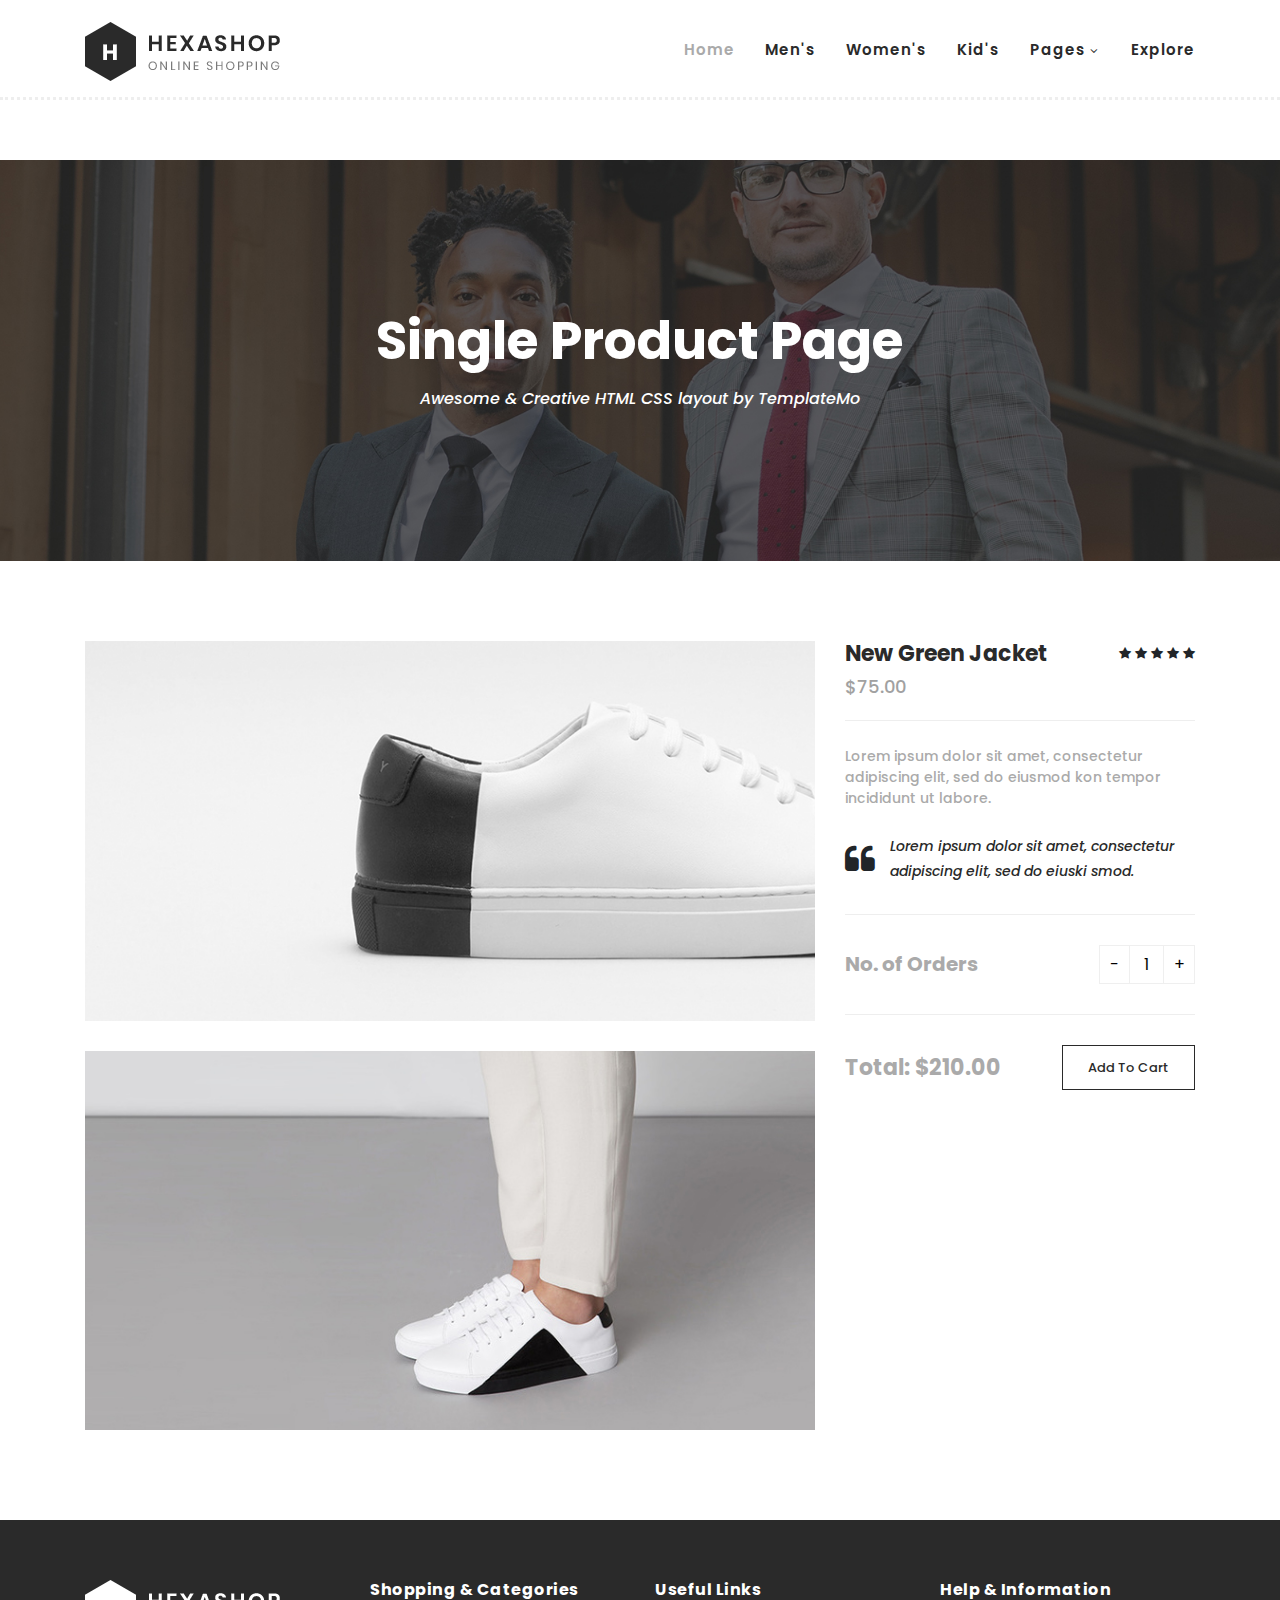
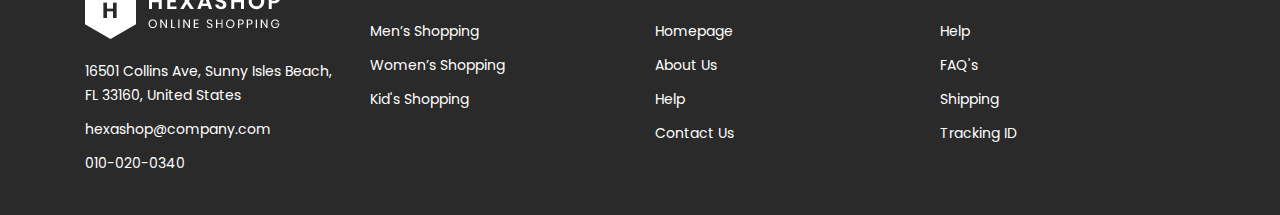
<file: single-product.html>
<!DOCTYPE html>
<html lang="en">

  <head>

    <meta charset="utf-8">
    <meta name="viewport" content="width=device-width, initial-scale=1, shrink-to-fit=no">
    <meta name="description" content="">
    <meta name="author" content="">
    <link href="https://fonts.googleapis.com/css?family=Poppins:100,200,300,400,500,600,700,800,900&display=swap" rel="stylesheet">

    <title>Hexashop - Product Detail Page</title>


    <!-- Additional CSS Files -->
    <link rel="stylesheet" type="text/css" href="assets/css/bootstrap.min.css">

    <link rel="stylesheet" type="text/css" href="assets/css/font-awesome.css">

    <link rel="stylesheet" href="assets/css/templatemo-hexashop.css">

    <link rel="stylesheet" href="assets/css/owl-carousel.css">

    <link rel="stylesheet" href="assets/css/lightbox.css">

    </head>
    
    <body>
    
    <!-- ***** Preloader Start ***** -->
    <div id="preloader">
        <div class="jumper">
            <div></div>
            <div></div>
            <div></div>
        </div>
    </div>  
    <!-- ***** Preloader End ***** -->
    
    
    <!-- ***** Header Area Start ***** -->
    <header class="header-area header-sticky">
        <div class="container">
            <div class="row">
                <div class="col-12">
                    <nav class="main-nav">
                        <!-- ***** Logo Start ***** -->
                        <a href="index.html" class="logo">
                            <img src="assets/images/logo.png">
                        </a>
                        <!-- ***** Logo End ***** -->
                        <!-- ***** Menu Start ***** -->
                        <ul class="nav">
                            <li class="scroll-to-section"><a href="index.html" class="active">Home</a></li>
                            <li class="scroll-to-section"><a href="index.html">Men's</a></li>
                            <li class="scroll-to-section"><a href="index.html">Women's</a></li>
                            <li class="scroll-to-section"><a href="index.html">Kid's</a></li>
                            <li class="submenu">
                                <a href="javascript:;">Pages</a>
                                <ul>
                                    <li><a href="about.html">About Us</a></li>
                                    <li><a href="products.html">Products</a></li>
                                    <li><a href="single-product.html">Single Product</a></li>
                                    <li><a href="contact.html">Contact Us</a></li>
                                </ul>
                            </li>
                           
                            <li class="scroll-to-section"><a href="index.html">Explore</a></li>
                        </ul>        
                        <a class='menu-trigger'>
                            <span>Menu</span>
                        </a>
                        <!-- ***** Menu End ***** -->
                    </nav>
                </div>
            </div>
        </div>
    </header>
    <!-- ***** Header Area End ***** -->

    <!-- ***** Main Banner Area Start ***** -->
    <div class="page-heading" id="top">
        <div class="container">
            <div class="row">
                <div class="col-lg-12">
                    <div class="inner-content">
                        <h2>Single Product Page</h2>
                        <span>Awesome &amp; Creative HTML CSS layout by TemplateMo</span>
                    </div>
                </div>
            </div>
        </div>
    </div>
    <!-- ***** Main Banner Area End ***** -->


    <!-- ***** Product Area Starts ***** -->
    <section class="section" id="product">
        <div class="container">
            <div class="row">
                <div class="col-lg-8">
                <div class="left-images">
                    <img src="assets/images/single-product-01.jpg" alt="">
                    <img src="assets/images/single-product-02.jpg" alt="">
                </div>
            </div>
            <div class="col-lg-4">
                <div class="right-content">
                    <h4>New Green Jacket</h4>
                    <span class="price">$75.00</span>
                    <ul class="stars">
                        <li><i class="fa fa-star"></i></li>
                        <li><i class="fa fa-star"></i></li>
                        <li><i class="fa fa-star"></i></li>
                        <li><i class="fa fa-star"></i></li>
                        <li><i class="fa fa-star"></i></li>
                    </ul>
                    <span>Lorem ipsum dolor sit amet, consectetur adipiscing elit, sed do eiusmod kon tempor incididunt ut labore.</span>
                    <div class="quote">
                        <i class="fa fa-quote-left"></i><p>Lorem ipsum dolor sit amet, consectetur adipiscing elit, sed do eiuski smod.</p>
                    </div>
                    <div class="quantity-content">
                        <div class="left-content">
                            <h6>No. of Orders</h6>
                        </div>
                        <div class="right-content">
                            <div class="quantity buttons_added">
                                <input type="button" value="-" class="minus"><input type="number" step="1" min="1" max="" name="quantity" value="1" title="Qty" class="input-text qty text" size="4" pattern="" inputmode=""><input type="button" value="+" class="plus">
                            </div>
                        </div>
                    </div>
                    <div class="total">
                        <h4>Total: $210.00</h4>
                        <div class="main-border-button"><a href="#">Add To Cart</a></div>
                    </div>
                </div>
            </div>
            </div>
        </div>
    </section>
    <!-- ***** Product Area Ends ***** -->
    
    <!-- ***** Footer Start ***** -->
    <footer>
        <div class="container">
            <div class="row">
                <div class="col-lg-3">
                    <div class="first-item">
                        <div class="logo">
                            <img src="assets/images/white-logo.png" alt="hexashop ecommerce templatemo">
                        </div>
                        <ul>
                            <li><a href="#">16501 Collins Ave, Sunny Isles Beach, FL 33160, United States</a></li>
                            <li><a href="#">hexashop@company.com</a></li>
                            <li><a href="#">010-020-0340</a></li>
                        </ul>
                    </div>
                </div>
                <div class="col-lg-3">
                    <h4>Shopping &amp; Categories</h4>
                    <ul>
                        <li><a href="#">Men’s Shopping</a></li>
                        <li><a href="#">Women’s Shopping</a></li>
                        <li><a href="#">Kid's Shopping</a></li>
                    </ul>
                </div>
                <div class="col-lg-3">
                    <h4>Useful Links</h4>
                    <ul>
                        <li><a href="#">Homepage</a></li>
                        <li><a href="#">About Us</a></li>
                        <li><a href="#">Help</a></li>
                        <li><a href="#">Contact Us</a></li>
                    </ul>
                </div>
                <div class="col-lg-3">
                    <h4>Help &amp; Information</h4>
                    <ul>
                        <li><a href="#">Help</a></li>
                        <li><a href="#">FAQ's</a></li>
                        <li><a href="#">Shipping</a></li>
                        <li><a href="#">Tracking ID</a></li>
                    </ul>
                </div>
              
            </div>
        </div>
    </footer>
    

    <!-- jQuery -->
    <script src="assets/js/jquery-2.1.0.min.js"></script>

    <!-- Bootstrap -->
    <script src="assets/js/popper.js"></script>
    <script src="assets/js/bootstrap.min.js"></script>

    <!-- Plugins -->
    <script src="assets/js/owl-carousel.js"></script>
    <script src="assets/js/accordions.js"></script>
    <script src="assets/js/datepicker.js"></script>
    <script src="assets/js/scrollreveal.min.js"></script>
    <script src="assets/js/waypoints.min.js"></script>
    <script src="assets/js/jquery.counterup.min.js"></script>
    <script src="assets/js/imgfix.min.js"></script> 
    <script src="assets/js/slick.js"></script> 
    <script src="assets/js/lightbox.js"></script> 
    <script src="assets/js/isotope.js"></script> 
    <script src="assets/js/quantity.js"></script>
    
    <!-- Global Init -->
    <script src="assets/js/custom.js"></script>

    <script>

        $(function() {
            var selectedClass = "";
            $("p").click(function(){
            selectedClass = $(this).attr("data-rel");
            $("#portfolio").fadeTo(50, 0.1);
                $("#portfolio div").not("."+selectedClass).fadeOut();
            setTimeout(function() {
              $("."+selectedClass).fadeIn();
              $("#portfolio").fadeTo(50, 1);
            }, 500);
                
            });
        });

    </script>

  </body>

</html>
</file>
<file: assets/css/owl-carousel.css>
.owl-carousel {
  display: none;
  width: 100%;
  -webkit-tap-highlight-color: transparent;
  /* position relative and z-index fix webkit rendering fonts issue */
  position: relative;
  z-index: 1; }
  .owl-carousel .owl-stage {
    position: relative;
    -ms-touch-action: pan-Y;
    touch-action: manipulation;
    -moz-backface-visibility: hidden;
    /* fix firefox animation glitch */ }
  .owl-carousel .owl-stage:after {
    content: ".";
    display: block;
    clear: both;
    visibility: hidden;
    line-height: 0;
    height: 0; }
  .owl-carousel .owl-stage-outer {
    position: relative;
    overflow: hidden;
    /* fix for flashing background */
    -webkit-transform: translate3d(0px, 0px, 0px); }
  .owl-carousel .owl-wrapper,
  .owl-carousel .owl-item {
    -webkit-backface-visibility: hidden;
    -moz-backface-visibility: hidden;
    -ms-backface-visibility: hidden;
    -webkit-transform: translate3d(0, 0, 0);
    -moz-transform: translate3d(0, 0, 0);
    -ms-transform: translate3d(0, 0, 0); }
  .owl-carousel .owl-item {
    position: relative;
    min-height: 1px;
    float: left;
    -webkit-backface-visibility: hidden;
    -webkit-tap-highlight-color: transparent;
    -webkit-touch-callout: none; }
  .owl-carousel .owl-item img {
    display: block;
    width: 100%; }
  .owl-carousel .owl-nav.disabled,
  .owl-carousel .owl-dots.disabled {
    display: none; }
  .owl-carousel .owl-nav .owl-prev,
  .owl-carousel .owl-nav .owl-next,
  .owl-carousel .owl-dot {
    cursor: pointer;
    -webkit-user-select: none;
    -khtml-user-select: none;
    -moz-user-select: none;
    -ms-user-select: none;
    user-select: none; }
  .owl-carousel .owl-nav button.owl-prev,
  .owl-carousel .owl-nav button.owl-next,
  .owl-carousel button.owl-dot {
    background: none;
    color: inherit;
    border: none;
    padding: 0 !important;
    font: inherit; }
  .owl-carousel.owl-loaded {
    display: block; }
  .owl-carousel.owl-loading {
    opacity: 0;
    display: block; }
  .owl-carousel.owl-hidden {
    opacity: 0; }
  .owl-carousel.owl-refresh .owl-item {
    visibility: hidden; }
  .owl-carousel.owl-drag .owl-item {
    -ms-touch-action: pan-y;
        touch-action: pan-y;
    -webkit-user-select: none;
    -moz-user-select: none;
    -ms-user-select: none;
    user-select: none; }
  .owl-carousel.owl-grab {
    cursor: move;
    cursor: grab; }
  .owl-carousel.owl-rtl {
    direction: rtl; }
  .owl-carousel.owl-rtl .owl-item {
    float: right; }

/* No Js */
.no-js .owl-carousel {
  display: block; }

/*
 *  Owl Carousel - Animate Plugin
 */
.owl-carousel .animated {
  animation-duration: 1000ms;
  animation-fill-mode: both; }

.owl-carousel .owl-animated-in {
  z-index: 0; }

.owl-carousel .owl-animated-out {
  z-index: 1; }

.owl-carousel .fadeOut {
  animation-name: fadeOut; }

@keyframes fadeOut {
  0% {
    opacity: 1; }
  100% {
    opacity: 0; } }

/*
 * 	Owl Carousel - Auto Height Plugin
 */
.owl-height {
  transition: height 500ms ease-in-out; }

/*
 * 	Owl Carousel - Lazy Load Plugin
 */

  .owl-carousel .owl-item .owl-lazy {
    opacity: 0;
    transition: opacity 400ms ease; }
  .owl-carousel .owl-item .owl-lazy[src^=""], .owl-carousel .owl-item .owl-lazy:not([src]) {
    max-height: 0; }
  .owl-carousel .owl-item img.owl-lazy {
    transform-style: preserve-3d; }

/*
 * 	Owl Carousel - Video Plugin
 */
.owl-carousel .owl-video-wrapper {
  position: relative;
  height: 100%;
  background: #000; }

.owl-carousel .owl-video-play-icon {
  position: absolute;
  height: 80px;
  width: 80px;
  left: 50%;
  top: 50%;
  margin-left: -40px;
  margin-top: -40px;
  background: url("owl.video.play.png") no-repeat;
  cursor: pointer;
  z-index: 1;
  -webkit-backface-visibility: hidden;
  transition: transform 100ms ease; }

.owl-carousel .owl-video-play-icon:hover {
  -ms-transform: scale(1.3, 1.3);
      transform: scale(1.3, 1.3); }

.owl-carousel .owl-video-playing .owl-video-tn,
.owl-carousel .owl-video-playing .owl-video-play-icon {
  display: none; }

.owl-carousel .owl-video-tn {
  opacity: 0;
  height: 100%;
  background-position: center center;
  background-repeat: no-repeat;
  background-size: contain;
  transition: opacity 400ms ease; }

.owl-carousel .owl-video-frame {
  position: relative;
  z-index: 1;
  height: 100%;
  width: 100%; }
</file>
<file: assets/css/templatemo-hexashop.css>
@import url("https://fonts.googleapis.com/css?family=Poppins:100,200,300,400,500,600,700,800,900");
/* 
---------------------------------------------
reset
--------------------------------------------- 
*/
html, body, div, span, applet, object, iframe, h1, h2, h3, h4, h5, h6, p, blockquote, div
pre, a, abbr, acronym, address, big, cite, code, del, dfn, em, font, img, ins, kbd, q,
s, samp, small, strike, strong, sub, sup, tt, var, b, u, i, center, dl, dt, dd, ol, ul, li,
figure, header, nav, section, article, aside, footer, figcaption {
  margin: 0;
  padding: 0;
  border: 0;
  outline: 0;
}

.clearfix:after {
  content: ".";
  display: block;
  clear: both;
  visibility: hidden;
  line-height: 0;
  height: 0;
}

.clearfix {
  display: inline-block;
}

html[xmlns] .clearfix {
  display: block;
}

* html .clearfix {
  height: 1%;
}

ul, li {
  padding: 0;
  margin: 0;
  list-style: none;
}

header, nav, section, article, aside, footer, hgroup {
  display: block;
}

* {
  box-sizing: border-box;
}

html, body {
  font-family: 'Poppins', sans-serif;
  font-weight: 400;
  background-color: #fff;
  font-size: 16px;
  -ms-text-size-adjust: 100%;
  -webkit-font-smoothing: antialiased;
  -moz-osx-font-smoothing: grayscale;
}

a {
  text-decoration: none !important;
}

h1, h2, h3, h4, h5, h6 {
  margin-top: 0px;
  margin-bottom: 0px;
}

ul {
  margin-bottom: 0px;
}

p {
  font-size: 14px;
  line-height: 25px;
  color: #2a2a2a;
}

/* 
---------------------------------------------
global styles
--------------------------------------------- 
*/
html,
body {
  background: #fff;
  font-family: 'Poppins', sans-serif;
}

::selection {
  background: #2a2a2a;
  color: #fff;
}

::-moz-selection {
  background: #2a2a2a;
  color: #fff;
}

@media (max-width: 991px) {
  html, body {
    overflow-x: hidden;
  }
  .mobile-top-fix {
    margin-top: 30px;
    margin-bottom: 0px;
  }
  .mobile-bottom-fix {
    margin-bottom: 30px;
  }
  .mobile-bottom-fix-big {
    margin-bottom: 60px;
  }
}

.main-border-button a {
  font-size: 13px;
  color: #fff;
  border: 1px solid #fff;
  padding: 12px 25px;
  display: inline-block;
  font-weight: 500;
  transition: all .3s;
}

.main-border-button a:hover {
  background-color: #fff;
  color: #2a2a2a;
}

.main-white-button a {
  font-size: 13px;
  color: #2a2a2a;
  background-color: #fff;
  padding: 12px 25px;
  display: inline-block;
  border-radius: 3px;
  font-weight: 600;
  transition: all .3s;
}

.main-white-button a:hover {
  opacity: 0.9;
}

.main-text-button a {
  font-size: 13px;
  color: #fff;
  font-weight: 600;
  transition: all .3s;
}

.main-text-button a:hover {
  opacity: 0.9;
}

.section-heading h2 {
  font-size: 34px;
  font-weight: 700;
  color: #2a2a2a;
}

.section-heading span {
  font-size: 14px;
  color: #a1a1a1;
  font-style: italic;
  font-weight: 400;
}



/* 
---------------------------------------------
header
--------------------------------------------- 
*/

.background-header {
  border-bottom: none !important;
  background-color: #fff;
  height: 80px!important;
  position: fixed!important;
  top: 0px;
  left: 0px;
  right: 0px;
  box-shadow: 0px 0px 10px rgba(0,0,0,0.15)!important;
}

.background-header .logo,
.background-header .main-nav .nav li a {
  color: #1e1e1e!important;
}

.background-header .main-nav .nav li:hover a {
  color: #2a2a2a!important;
}

.background-header .nav li a.active {
  color: #2a2a2a!important;
}

.header-area {
  border-bottom: 3px dotted #eee;
  box-shadow: none;
  background-color: #fff;
  position: absolute;
  top: 0px;
  left: 0px;
  right: 0px;
  z-index: 100;
  height: 100px;
  -webkit-transition: all .5s ease 0s;
  -moz-transition: all .5s ease 0s;
  -o-transition: all .5s ease 0s;
  transition: all .5s ease 0s;
}

.header-area .main-nav {
  min-height: 80px;
  background: transparent;
}

.header-area .main-nav .logo {
  line-height: 100px;
  color: #fff;
  font-size: 28px;
  font-weight: 700;
  text-transform: uppercase;
  letter-spacing: 2px;
  float: left;
  -webkit-transition: all 0.3s ease 0s;
  -moz-transition: all 0.3s ease 0s;
  -o-transition: all 0.3s ease 0s;
  transition: all 0.3s ease 0s;
}

.background-header .main-nav .logo {
  line-height: 75px;
}

.background-header .nav {
  margin-top: 20px !important;
}

.header-area .main-nav .nav {
  float: right;
  margin-top: 30px;
  margin-right: 0px;
  background-color: transparent;
  -webkit-transition: all 0.3s ease 0s;
  -moz-transition: all 0.3s ease 0s;
  -o-transition: all 0.3s ease 0s;
  transition: all 0.3s ease 0s;
  position: relative;
  z-index: 999;
}

.header-area .main-nav .nav li {
  padding-left: 15px;
  padding-right: 15px;
}

.header-area .main-nav .nav li:last-child {
  padding-right: 0px;
}

.header-area .main-nav .nav li a {
  display: block;
  font-weight: 600;
  font-size: 15px;
  color: #2a2a2a;
  text-transform: capitalize;
  -webkit-transition: all 0.3s ease 0s;
  -moz-transition: all 0.3s ease 0s;
  -o-transition: all 0.3s ease 0s;
  transition: all 0.3s ease 0s;
  height: 40px;
  line-height: 40px;
  border: transparent;
  letter-spacing: 1px;
}

.header-area .main-nav .nav li a {
  color: #2a2a2a;
}

.header-area .main-nav .nav li:hover a,
.header-area .main-nav .nav li a.active {
  color: #aaa!important;
}

.background-header .main-nav .nav li:hover a,
.background-header .main-nav .nav li a.active {
  color: #aaa!important;
  opacity: 1;
}

.header-area .main-nav .nav li.submenu {
  position: relative;
  padding-right: 30px;
}

.header-area .main-nav .nav li.submenu:after {
  font-family: FontAwesome;
  content: "\f107";
  font-size: 12px;
  color: #2a2a2a;
  position: absolute;
  right: 18px;
  top: 12px;
}

.background-header .main-nav .nav li.submenu:after {
  color: #2a2a2a;
}

.header-area .main-nav .nav li.submenu ul {
  position: absolute;
  width: 200px;
  box-shadow: 0 2px 28px 0 rgba(0, 0, 0, 0.06);
  overflow: hidden;
  top: 50px;
  opacity: 0;
  transform: translateY(+2em);
  visibility: hidden;
  z-index: -1;
  transition: all 0.3s ease-in-out 0s, visibility 0s linear 0.3s, z-index 0s linear 0.01s;
}

.header-area .main-nav .nav li.submenu ul li {
  margin-left: 0px;
  padding-left: 0px;
  padding-right: 0px;
}

.header-area .main-nav .nav li.submenu ul li a {
  opacity: 1;
  display: block;
  background: #f7f7f7;
  color: #2a2a2a!important;
  padding-left: 20px;
  height: 40px;
  line-height: 40px;
  -webkit-transition: all 0.3s ease 0s;
  -moz-transition: all 0.3s ease 0s;
  -o-transition: all 0.3s ease 0s;
  transition: all 0.3s ease 0s;
  position: relative;
  font-size: 13px;
  font-weight: 400;
  border-bottom: 1px solid #eee;
}

.header-area .main-nav .nav li.submenu ul li a:hover {
  background: #fff;
  color: #aaa!important;
  padding-left: 25px;
}

.header-area .main-nav .nav li.submenu ul li a:hover:before {
  width: 3px;
}

.header-area .main-nav .nav li.submenu:hover ul {
  visibility: visible;
  opacity: 1;
  z-index: 1;
  transform: translateY(0%);
  transition-delay: 0s, 0s, 0.3s;
}

.header-area .main-nav .menu-trigger {
  cursor: pointer;
  display: block;
  position: absolute;
  top: 33px;
  width: 32px;
  height: 40px;
  text-indent: -9999em;
  z-index: 99;
  right: 40px;
  display: none;
}

.background-header .main-nav .menu-trigger {
  top: 23px;
}

.header-area .main-nav .menu-trigger span,
.header-area .main-nav .menu-trigger span:before,
.header-area .main-nav .menu-trigger span:after {
  -moz-transition: all 0.4s;
  -o-transition: all 0.4s;
  -webkit-transition: all 0.4s;
  transition: all 0.4s;
  background-color: #1e1e1e;
  display: block;
  position: absolute;
  width: 30px;
  height: 2px;
  left: 0;
}

.background-header .main-nav .menu-trigger span,
.background-header .main-nav .menu-trigger span:before,
.background-header .main-nav .menu-trigger span:after {
  background-color: #1e1e1e;
}

.header-area .main-nav .menu-trigger span:before,
.header-area .main-nav .menu-trigger span:after {
  -moz-transition: all 0.4s;
  -o-transition: all 0.4s;
  -webkit-transition: all 0.4s;
  transition: all 0.4s;
  background-color: #1e1e1e;
  display: block;
  position: absolute;
  width: 30px;
  height: 2px;
  left: 0;
  width: 75%;
}

.background-header .main-nav .menu-trigger span:before,
.background-header .main-nav .menu-trigger span:after {
  background-color: #1e1e1e;
}

.header-area .main-nav .menu-trigger span:before,
.header-area .main-nav .menu-trigger span:after {
  content: "";
}

.header-area .main-nav .menu-trigger span {
  top: 16px;
}

.header-area .main-nav .menu-trigger span:before {
  -moz-transform-origin: 33% 100%;
  -ms-transform-origin: 33% 100%;
  -webkit-transform-origin: 33% 100%;
  transform-origin: 33% 100%;
  top: -10px;
  z-index: 10;
}

.header-area .main-nav .menu-trigger span:after {
  -moz-transform-origin: 33% 0;
  -ms-transform-origin: 33% 0;
  -webkit-transform-origin: 33% 0;
  transform-origin: 33% 0;
  top: 10px;
}

.header-area .main-nav .menu-trigger.active span,
.header-area .main-nav .menu-trigger.active span:before,
.header-area .main-nav .menu-trigger.active span:after {
  background-color: transparent;
  width: 100%;
}

.header-area .main-nav .menu-trigger.active span:before {
  -moz-transform: translateY(6px) translateX(1px) rotate(45deg);
  -ms-transform: translateY(6px) translateX(1px) rotate(45deg);
  -webkit-transform: translateY(6px) translateX(1px) rotate(45deg);
  transform: translateY(6px) translateX(1px) rotate(45deg);
  background-color: #1e1e1e;
}

.background-header .main-nav .menu-trigger.active span:before {
  background-color: #1e1e1e;
}

.header-area .main-nav .menu-trigger.active span:after {
  -moz-transform: translateY(-6px) translateX(1px) rotate(-45deg);
  -ms-transform: translateY(-6px) translateX(1px) rotate(-45deg);
  -webkit-transform: translateY(-6px) translateX(1px) rotate(-45deg);
  transform: translateY(-6px) translateX(1px) rotate(-45deg);
  background-color: #1e1e1e;
}

.background-header .main-nav .menu-trigger.active span:after {
  background-color: #1e1e1e;
}

.header-area.header-sticky {
  min-height: 80px;
}

.header-area .nav {
  margin-top: 30px;
}

.header-area.header-sticky .nav li a.active {
  color: #aaa;
}

@media (max-width: 1200px) {
  .header-area .main-nav .nav li {
    padding-left: 12px;
    padding-right: 12px;
  }
  .header-area .main-nav:before {
    display: none;
  }
}

@media (max-width: 767px) {
  .header-area .main-nav .logo {
    color: #1e1e1e;
  }
  .header-area.header-sticky .nav li a:hover,
  .header-area.header-sticky .nav li a.active {
    color: #aaa!important;
    opacity: 1;
  }
  .header-area.header-sticky .nav li.search-icon a {
    width: 100%;
  }
  .header-area {
    background-color: #f7f7f7;
    padding: 0px 15px;
    height: 100px;
    box-shadow: none;
    text-align: center;
  }
  .header-area .container {
    padding: 0px;
  }
  .header-area .logo {
    margin-left: 30px;
  }
  .header-area .menu-trigger {
    display: block !important;
  }
  .header-area .main-nav {
    overflow: hidden;
  }
  .header-area .main-nav .nav {
    float: none;
    width: 100%;
    display: none;
    -webkit-transition: all 0s ease 0s;
    -moz-transition: all 0s ease 0s;
    -o-transition: all 0s ease 0s;
    transition: all 0s ease 0s;
    margin-left: 0px;
  }
  .header-area .main-nav .nav li:first-child {
    border-top: 1px solid #eee;
  }
  .header-area.header-sticky .nav {
    margin-top: 100px !important;
  }
  .header-area .main-nav .nav li {
    width: 100%;
    background: #fff;
    border-bottom: 1px solid #eee;
    padding-left: 0px !important;
    padding-right: 0px !important;
  }
  .header-area .main-nav .nav li a {
    height: 50px !important;
    line-height: 50px !important;
    padding: 0px !important;
    border: none !important;
    background: #f7f7f7 !important;
    color: #191a20 !important;
  }
  .header-area .main-nav .nav li a:hover {
    background: #eee !important;
    color: #aaa!important;
  }
  .header-area .main-nav .nav li.submenu ul {
    position: relative;
    visibility: inherit;
    opacity: 1;
    z-index: 1;
    transform: translateY(0%);
    transition-delay: 0s, 0s, 0.3s;
    top: 0px;
    width: 100%;
    box-shadow: none;
    height: 0px;
  }
  .header-area .main-nav .nav li.submenu ul li a {
    font-size: 12px;
    font-weight: 400;
  }
  .header-area .main-nav .nav li.submenu ul li a:hover:before {
    width: 0px;
  }
  .header-area .main-nav .nav li.submenu ul.active {
    height: auto !important;
  }
  .header-area .main-nav .nav li.submenu:after {
    color: #3B566E;
    right: 25px;
    font-size: 14px;
    top: 15px;
  }
  .header-area .main-nav .nav li.submenu:hover ul, .header-area .main-nav .nav li.submenu:focus ul {
    height: 0px;
  }
}

@media (min-width: 767px) {
  .header-area .main-nav .nav {
    display: flex !important;
  }
}


/* 
---------------------------------------------
banner
--------------------------------------------- 
*/

.main-banner {
  border-bottom: 3px dotted #eee;
  padding-top: 160px;
  padding-bottom: 30px;
}

.main-banner .left-content .thumb img {
  width: 100%;
  overflow: hidden;
}

.main-banner .left-content .inner-content {
  position: absolute;
  left: 100px;
  top: 50%;
  transform: translateY(-50%);
}

.main-banner .left-content .inner-content h4 {
  color: #fff;
  margin-top: -10px;
  font-size: 52px;
  font-weight: 700;
  margin-bottom: 20px;
}

.main-banner .left-content .inner-content span {
  font-size: 16px;
  color: #fff;
  font-weight: 400;
  font-style: italic;
  display: block;
  margin-bottom: 30px;
}

.main-banner .right-content .right-first-image {
  margin-bottom: 28.5px;
}

.main-banner .right-content .right-first-image .thumb {
  position: relative;
  text-align: center;
}

.main-banner .right-content .right-first-image .thumb img {
  width: 100%;
  overflow: hidden;
}

.main-banner .right-content .right-first-image .thumb .inner-content {
  position: absolute;
  top: 50%;
  transform: translateY(-50%);
  width: 100%;
  text-align: center;
}

.main-banner .right-content .right-first-image .thumb .inner-content h4 {
  color: #fff;
  font-size: 24px;
  font-weight: 700;
  margin-bottom: 15px;
}

.main-banner .right-content .right-first-image .thumb .inner-content span {
  font-size: 16px;
  color: #fff;
  font-style: italic;
}

.main-banner .right-content .right-first-image .thumb .hover-content {
  position: absolute;
  top: 15px;
  right: 15px;
  left: 15px;
  bottom: 15px;
  text-align: center;
  background-color: rgba(42,42,42,.97);
  opacity: 0;
  visibility: hidden;
  transition: all 0.5s;
}

.main-banner .right-content .right-first-image .thumb:hover .hover-content {
  opacity: 1;
  visibility: visible;
}

.main-banner .right-content .right-first-image .thumb .hover-content .inner {
  position: absolute;
  top: 50%;
  left: 50%;
  transform: translate(-50%, -50%);
  width: 100%;
}

.main-banner .right-content .right-first-image .thumb .hover-content h4 {
  color: #fff;
  font-size: 24px;
  font-weight: 700;
  margin-bottom: 15px;
}

.main-banner .right-content .right-first-image .thumb .hover-content p {
  color: #fff;
  padding: 0px 20px;
  margin-bottom: 20px;
}



/*
---------------------------------------------
Men
---------------------------------------------
*/

#men {
  padding-top: 90px;
  padding-bottom: 90px;
  border-bottom: 3px dotted #eee;
}

#men .section-heading {
  margin-bottom: 60px;
}

#men .item .down-content {
  padding-top: 30px;
  position: relative;
  z-index: 3;
  background-color: #fff;
}

#men .item .down-content h4 {
  font-size: 22px;
  color: #2a2a2a;
  font-weight: 700;
  margin-bottom: 8px;
}

#men .item .down-content span {
  font-size: 18px;
  color: #a1a1a1;
  font-weight: 500;
  display: block;
}

#men .item .down-content ul.stars {
  position: absolute;
  right: 0;
  top: 30px;
}

#men .item .down-content ul.stars li {
  display: inline;
  font-size: 13px;
}

#men .item .thumb .hover-content {
  position: absolute;
  z-index: 2;
  text-align: center;
  bottom: -60px;
  width: 100%;
  opacity: 0;
  visibility: hidden;
  transition: all .5s;
}

#men .item .thumb:hover .hover-content {
  bottom: 30px;
  opacity: 1;
  visibility: visible;
}

#men .item .thumb {
  position: relative;
}

#men .item .thumb .hover-content ul li {
  display: inline;
  margin: 0px 10px;
}

#men .item .thumb .hover-content ul li a {
  width: 50px;
  height: 50px;
  text-align: center;
  line-height: 50px;
  display: inline-block;
  color: #2a2a2a;
  background-color: #fff;
}


#men .owl-nav {
  text-align: center;
  position: absolute;
  width: 100%;
  top: 40%;
  transform: translateY(-25px);
}

#men .owl-dots {
  display: none;
}
    
#men .owl-nav .owl-prev{
  position: absolute;
  left: -80px;
  outline: none;
}

#men .owl-nav .owl-prev span,
#men .owl-nav .owl-next span {
  opacity: 0;
}

#men .owl-nav .owl-prev:before {
  display: inline-block;
  font-family: 'FontAwesome';
  color: #2a2a2a;
  font-size: 25px;
  font-weight: 700;
  content: '\f104';
  width: 50px;
  height: 50px;
  background-color: transparent;
  line-height: 48px;
  border :1px solid #2a2a2a;
}

#men .owl-nav .owl-prev {
  opacity: 0.75;
  transition: all .5s;
}

#men .owl-nav .owl-prev:hover {
  opacity: 1;
}

#men .owl-nav .owl-next {
  opacity: 0.75;
  transition: all .5s;
}

#men .owl-nav .owl-next:hover {
  opacity: 1;
}

#men .owl-nav .owl-next{
  outline: none;
  position: absolute;
  right: -85px;
}

#men .owl-nav .owl-next:before {
  display: inline-block;
  font-family: 'FontAwesome';
  color: #2a2a2a;
  font-size: 25px;
  font-weight: 700;
  content: '\f105';
  width: 50px;
  height: 50px;
  background-color: transparent;
  line-height: 48px;
  border :1px solid #2a2a2a;
}


/*
---------------------------------------------
Women
---------------------------------------------
*/

#women {
  padding-top: 90px;
  padding-bottom: 90px;
  border-bottom: 3px dotted #eee;
}

#women .section-heading {
  margin-bottom: 60px;
}

#women .item .down-content {
  padding-top: 30px;
  position: relative;
  z-index: 3;
  background-color: #fff;
}

#women .item .down-content h4 {
  font-size: 22px;
  color: #2a2a2a;
  font-weight: 700;
  margin-bottom: 8px;
}

#women .item .down-content span {
  font-size: 18px;
  color: #a1a1a1;
  font-weight: 500;
  display: block;
}

#women .item .down-content ul.stars {
  position: absolute;
  right: 0;
  top: 30px;
}

#women .item .down-content ul.stars li {
  display: inline;
  font-size: 13px;
}

#women .item .thumb .hover-content {
  position: absolute;
  z-index: 2;
  text-align: center;
  bottom: -60px;
  width: 100%;
  opacity: 0;
  visibility: hidden;
  transition: all .5s;
}

#women .item .thumb:hover .hover-content {
  bottom: 30px;
  opacity: 1;
  visibility: visible;
}

#women .item .thumb {
  position: relative;
}

#women .item .thumb .hover-content ul li {
  display: inline;
  margin: 0px 10px;
}

#women .item .thumb .hover-content ul li a {
  width: 50px;
  height: 50px;
  text-align: center;
  line-height: 50px;
  display: inline-block;
  color: #2a2a2a;
  background-color: #fff;
}


#women .owl-nav {
  text-align: center;
  position: absolute;
  width: 100%;
  top: 40%;
  transform: translateY(-25px);
}

#women .owl-dots {
  display: none;
}
    
#women .owl-nav .owl-prev{
  position: absolute;
  left: -80px;
  outline: none;
}

#women .owl-nav .owl-prev span,
#women .owl-nav .owl-next span {
  opacity: 0;
}

#women .owl-nav .owl-prev:before {
  display: inline-block;
  font-family: 'FontAwesome';
  color: #2a2a2a;
  font-size: 25px;
  font-weight: 700;
  content: '\f104';
  width: 50px;
  height: 50px;
  background-color: transparent;
  line-height: 48px;
  border :1px solid #2a2a2a;
}

#women .owl-nav .owl-prev {
  opacity: 0.75;
  transition: all .5s;
}

#women .owl-nav .owl-prev:hover {
  opacity: 1;
}

#women .owl-nav .owl-next {
  opacity: 0.75;
  transition: all .5s;
}

#women .owl-nav .owl-next:hover {
  opacity: 1;
}

#women .owl-nav .owl-next{
  outline: none;
  position: absolute;
  right: -85px;
}

#women .owl-nav .owl-next:before {
  display: inline-block;
  font-family: 'FontAwesome';
  color: #2a2a2a;
  font-size: 25px;
  font-weight: 700;
  content: '\f105';
  width: 50px;
  height: 50px;
  background-color: transparent;
  line-height: 48px;
  border :1px solid #2a2a2a;
}

/*
---------------------------------------------
Kids
---------------------------------------------
*/

#kids {
  padding-top: 90px;
  padding-bottom: 90px;
  border-bottom: 3px dotted #eee;
}

#kids .section-heading {
  margin-bottom: 60px;
}

#kids .item .down-content {
  padding-top: 30px;
  position: relative;
  z-index: 3;
  background-color: #fff;
}

#kids .item .down-content h4 {
  font-size: 22px;
  color: #2a2a2a;
  font-weight: 700;
  margin-bottom: 8px;
}

#kids .item .down-content span {
  font-size: 18px;
  color: #a1a1a1;
  font-weight: 500;
  display: block;
}

#kids .item .down-content ul.stars {
  position: absolute;
  right: 0;
  top: 30px;
}

#kids .item .down-content ul.stars li {
  display: inline;
  font-size: 13px;
}

#kids .item .thumb .hover-content {
  position: absolute;
  z-index: 2;
  text-align: center;
  bottom: -60px;
  width: 100%;
  opacity: 0;
  visibility: hidden;
  transition: all .5s;
}

#kids .item .thumb:hover .hover-content {
  bottom: 30px;
  opacity: 1;
  visibility: visible;
}

#kids .item .thumb {
  position: relative;
}

#kids .item .thumb .hover-content ul li {
  display: inline;
  margin: 0px 10px;
}

#kids .item .thumb .hover-content ul li a {
  width: 50px;
  height: 50px;
  text-align: center;
  line-height: 50px;
  display: inline-block;
  color: #2a2a2a;
  background-color: #fff;
}


#kids .owl-nav {
  text-align: center;
  position: absolute;
  width: 100%;
  top: 40%;
  transform: translateY(-25px);
}

#kids .owl-dots {
  display: none;
}
    
#kids .owl-nav .owl-prev{
  position: absolute;
  left: -80px;
  outline: none;
}

#kids .owl-nav .owl-prev span,
#kids .owl-nav .owl-next span {
  opacity: 0;
}

#kids .owl-nav .owl-prev:before {
  display: inline-block;
  font-family: 'FontAwesome';
  color: #2a2a2a;
  font-size: 25px;
  font-weight: 700;
  content: '\f104';
  width: 50px;
  height: 50px;
  background-color: transparent;
  line-height: 48px;
  border :1px solid #2a2a2a;
}

#kids .owl-nav .owl-prev {
  opacity: 0.75;
  transition: all .5s;
}

#kids .owl-nav .owl-prev:hover {
  opacity: 1;
}

#kids .owl-nav .owl-next {
  opacity: 0.75;
  transition: all .5s;
}

#kids .owl-nav .owl-next:hover {
  opacity: 1;
}

#kids .owl-nav .owl-next{
  outline: none;
  position: absolute;
  right: -85px;
}

#kids .owl-nav .owl-next:before {
  display: inline-block;
  font-family: 'FontAwesome';
  color: #2a2a2a;
  font-size: 25px;
  font-weight: 700;
  content: '\f105';
  width: 50px;
  height: 50px;
  background-color: transparent;
  line-height: 48px;
  border :1px solid #2a2a2a;
}


/*
---------------------------------------------
Explore
---------------------------------------------
*/

#explore {
  padding-top: 90px;
  padding-bottom: 90px;
  border-bottom: 3px dotted #eee;
}

#explore .left-content {
  margin-right: 30px;
}

#explore .left-content h2 {
  font-size: 34px;
  font-weight: 700;
  color: #2a2a2a;
}

#explore .left-content span {
  font-size: 14px;
  color: #aaaaaa;
  font-weight: 500;
  display: block;
  margin-top: 25px;
}

#explore .left-content .quote {
  margin-top: 25px;
}

#explore .left-content .quote i {
  float: left;
  font-size: 32px;
  margin-right: 15px;
  margin-top: 10px;
}

#explore .left-content .quote p {
  font-style: italic;
  color: #2a2a2a;
  font-weight: 500;
}

#explore .left-content p {
  font-size: 14px;
  color: #aaaaaa;
  font-weight: 500;
  display: block;
  margin-top: 25px;
}

#explore .left-content .main-border-button a {
  color: #2a2a2a;
  border-color: #2a2a2a;
  margin-top: 35px;
}

#explore .left-content .main-border-button a:hover {
  background-color: #2a2a2a;
  color: #fff;
}

#explore img {
  width: 100%;
  overflow: hidden;
}

#explore .leather {
  margin-bottom: 30px;
}

#explore .first-image {
  margin-bottom: 30px;
}

#explore .leather,
#explore .types {
  min-height: 255px;
  background-color: #f8f8f8;
  text-align: center;
  width: 100%;
}

#explore .leather h4,
#explore .types h4 {
  font-size: 24px;
  font-weight: 700;
  color: #2a2a2a;
  padding-top: 90px;
  margin-bottom: 5px;
}

#explore .leather span,
#explore .types span {
  font-size: 14px;
  font-style: italic;
  color: #aaa;
  font-weight: 500;
}

/* 
---------------------------------------------
Social
--------------------------------------------- 
*/

#social {
  margin-top: 90px;
  padding-bottom: 90px;
  border-bottom: 3px dotted #eee;
}

#social .col-2 {
  padding-left: 0;
  padding-right: 0;
}

#social .images {
  margin-top: 60px;
  padding-left: 15px;
  padding-right: 15px;
}

#social .thumb {
  position: relative;
}

#social .thumb .icon {
  position: absolute;
  bottom: 0;
  left: 0;
  right: 0;
  top: 0;
  width: 100%;
  background-color: rgba(0,0,0,0.85);
  opacity: 0;
  visibility: hidden;
  transition: all .3s;
}

#social .thumb:hover .icon {
  opacity: 1;
  visibility: visible;
}

#social .thumb .icon h6 {
  color: #fff;
  position: absolute;
  font-size: 14px;
  bottom: 40px;
  font-weight: 400;
  left: 15px;
}

#social .thumb .icon i {
  color: #fff;
  position: absolute;
  bottom: 15px;
  left: 15px;
}

#social .thumb img {
  width: 100%;
  overflow: hidden;
}


/* 
---------------------------------------------
Subscribe
--------------------------------------------- 
*/

.subscribe {
  margin-top: 90px;
}

.subscribe .section-heading {
  margin-bottom: 30px;
}

.subscribe .section-heading h2 {
  line-height: 55px;
}

.subscribe form input {
  width: 100%;
  height: 44px;
  line-height: 44px;
  padding: 0px 15px;
  font-size: 14px;
  font-style: italic;
  font-weight: 500;
  color: #aaa;
  border-radius: 0px;
  border: 1px solid #7a7a7a;
  box-shadow: none;
}

.subscribe form input::focus {
  border-color: #2a2a2a;
  border-radius: 0px;
}

.subscribe form button {
  width: 44px;
  height: 44px;
  display: inline-block;
  text-align: center;
  line-height: 44px;
  background-color: #2a2a2a;
  box-shadow: none;
  border: 1px solid transparent;
  color: #fff;
  transition: all 0.3s;
}

.subscribe form button:hover {
  background-color: #fff;
  border: 1px solid #2a2a2a;
  color: #2a2a2a;
}

.subscribe ul li {
  margin-bottom: 30px;
  display: block;
}

.subscribe ul li {
  font-size: 16px;
  font-weight: 700;
  color: #2a2a2a;
}

.subscribe ul li span,
.subscribe ul li span a {
  font-size: 14px;
  font-weight: 400;
  color: #aaa;
}

.subscribe ul li span a:hover {
  color: #2a2a2a;
}


/* 
---------------------------------------------
footer
--------------------------------------------- 
*/

footer {
  margin-top: 60px;
  padding: 60px 0px 30px 0px;
  background-color: #2a2a2a;
}

footer .logo {
  margin-bottom: 20px;
}

footer ul li {
  display: block;
  margin-bottom: 10px;
}

footer ul li a {
  font-size: 14px;
  color: #fff;
  transition: all .3s;
}

footer ul li a:hover {
  color: #aaa;
}

footer h4 {
  letter-spacing: 0.5px;
  font-size: 16px;
  color: #fff;
  font-weight: 700;
  margin-bottom: 20px;
}

footer .under-footer {
  margin-top: 30px;
  padding-top: 30px;
  text-align: center;
  border-top: 1px solid rgba(250,250,250,0.3);
}

footer .under-footer ul {
  margin-top: 20px;
}

footer .under-footer ul li {
  display: inline-block;
  margin: 0px 10px;
}

footer .under-footer ul li a {
  font-size: 22px;
}

footer .under-footer p {
  color: #fff;
  font-size: 14px;
  font-weight: 300;
}

footer .under-footer a {
  color: #cff;
}

footer .under-footer a:hover {
  color: #c66;
}


/* 
---------------------------------------------
Products Page
--------------------------------------------- 
*/

.page-heading {
  margin-top: 160px;
  margin-bottom: 30px;
  background-image: url(../images/products-page-heading.jpg);
  background-position: center center;
  background-size: cover;
  background-repeat: no-repeat;
}

.page-heading .inner-content {
  padding: 150px 0px;
  text-align: center;
}

.page-heading .inner-content h2 {
  font-size: 52px;
  color: #fff;
  font-weight: 700;
  margin-bottom: 15px;
}

.page-heading .inner-content span {
  font-size: 16px;
  font-weight: 500;
  color: #fff;
  font-style: italic;
}

#products .section-heading {
  text-align: center;
  margin-bottom: 60px;
  margin-top: 80px;
}

#products .item {
  margin-bottom: 30px;
}

#products .item .thumb img {
  width: 100%;
  overflow: hidden;
}

#products .item .down-content {
  padding-top: 20px;
  position: relative;
  z-index: 3;
  background-color: #fff;
}

#products .item .down-content h4 {
  font-size: 22px;
  color: #2a2a2a;
  font-weight: 700;
  margin-bottom: 8px;
}

#products .item .down-content span {
  font-size: 18px;
  color: #a1a1a1;
  font-weight: 500;
  display: block;
}

#products .item .down-content ul.stars {
  position: absolute;
  right: 0;
  top: 20px;
}

#products .item .down-content ul.stars li {
  display: inline;
  font-size: 13px;
}

#products .item .thumb .hover-content {
  position: absolute;
  z-index: 2;
  text-align: center;
  bottom: -60px;
  width: 100%;
  opacity: 0;
  visibility: hidden;
  transition: all .5s;
}

#products .item .thumb:hover .hover-content {
  bottom: 30px;
  opacity: 1;
  visibility: visible;
}

#products .item .thumb {
  position: relative;
}

#products .item .thumb .hover-content ul li {
  display: inline;
  margin: 0px 10px;
}

#products .item .thumb .hover-content ul li a {
  width: 50px;
  height: 50px;
  text-align: center;
  line-height: 50px;
  display: inline-block;
  color: #2a2a2a;
  background-color: #fff;
}

#products .pagination {
  margin-top: 30px;
  margin-bottom: 40px;
}

#products .pagination ul {
  text-align: center;
  width: 100%;
}

#products .pagination ul li {
  display: inline;
  margin: 0px 5px;
}

#products .pagination ul li a {
  width: 44px;
  height: 44px;
  border: 1px solid #2a2a2a;
  display: inline-block;
  text-align: center;
  line-height: 44px;
  font-size: 14px;
  font-weight: 500;
  color: #2a2a2a;
}

#products .pagination ul li a:hover,
#products .pagination ul li.active a {
  background-color: #2a2a2a;
  color: #fff;
}



/* 
---------------------------------------------
Single Product Page
--------------------------------------------- 
*/

#product {
  margin-top: 80px;
}

#product .left-images img {
  width: 100%;
  overflow: hidden;
  margin-bottom: 30px;
}

#product .right-content {
  position: relative;
  z-index: 3;
  background-color: #fff;
}

#product .right-content h4 {
  font-size: 22px;
  color: #2a2a2a;
  font-weight: 700;
  margin-bottom: 0px;
}

#product .right-content span.price {
  font-size: 18px;
  color: #a1a1a1;
  font-weight: 500;
  display: block;
  margin-top: 5px;
  border-bottom: 1px solid #eee;
  padding-bottom: 20px;
}

#product .right-content ul.stars {
  position: absolute;
  right: 0;
  top: 0;
}

#product .right-content ul.stars li {
  display: inline;
  font-size: 13px;
}

#product .right-content span {
  font-size: 14px;
  color: #aaaaaa;
  font-weight: 500;
  display: block;
  margin-top: 25px;
}

#product .right-content .quote {
  margin-top: 25px;
}

#product .right-content .quote i {
  float: left;
  font-size: 32px;
  margin-right: 15px;
  margin-top: 10px;
}

#product .right-content .quote p {
  font-style: italic;
  color: #2a2a2a;
  font-weight: 500;
}

#product .right-content p {
  font-size: 14px;
  color: #aaaaaa;
  font-weight: 500;
  display: block;
  margin-top: 25px;
}

.quantity-content {
  margin-top: 30px;
  padding-top: 30px;
  border-top: 1px solid #eee;
  border-bottom: 1px solid #eee;
  width: 100%;
  padding-bottom: 30px;
  margin-bottom: 30px;
}

.quantity-content .left-content {
  float: left;
  margin-right: 30px;
}

.quantity-content .right-content {
  text-align: right;
}

.quantity-content .left-content h6 {
  padding-top: 7px;
  font-size: 20px;
  font-weight: 700;
  color: #aaa;
  position: relative;
  z-index: 11;
}

.total h4 {
  float: left;
  font-size: 20px;
  margin-top: 10px;
  color: #aaa!important;
}

.total .main-border-button {
  text-align: right;
}

.total .main-border-button a {
  border-color: #2a2a2a;
  color: #2a2a2a;
}

.total .main-border-button a:hover {
  color: #fff;
  background-color: #2a2a2a;
}

.quantity {
  display: inline-block; }
 
 .quantity .input-text.qty {
  width: 35px;
  height: 39px;
  padding: 0 5px;
  text-align: center;
  background-color: transparent;
  border: 1px solid #efefef;
 }
 
 .quantity.buttons_added {
  text-align: left;
  position: relative;
  white-space: nowrap;
  vertical-align: top; }
 
 .quantity.buttons_added input {
  display: inline-block;
  margin: 0;
  vertical-align: top;
  box-shadow: none;
 }
 
 .quantity.buttons_added .minus,
 .quantity.buttons_added .plus {
  padding: 7px 10px 8px;
  height: 39px;
  background-color: #ffffff;
  border: 1px solid #efefef;
  cursor:pointer;}
 
 .quantity.buttons_added .minus {
  border-right: 0; }
 
 .quantity.buttons_added .plus {
  border-left: 0; }
 
 .quantity.buttons_added .minus:hover,
 .quantity.buttons_added .plus:hover {
  background: #eeeeee; }
 
 .quantity input::-webkit-outer-spin-button,
 .quantity input::-webkit-inner-spin-button {
  -webkit-appearance: none;
  -moz-appearance: none;
  margin: 0; }
  
  .quantity.buttons_added .minus:focus,
 .quantity.buttons_added .plus:focus {
  outline: none; }



/* 
---------------------------------------------
About Us Page
--------------------------------------------- 
*/

.about-page-heading {
  margin-top: 160px;
  margin-bottom: 30px;
  background-image: url(../images/about-us-page-heading.jpg);
  background-position: center center;
  background-size: cover;
  background-repeat: no-repeat;
}

.about-us {
  margin-top: 80px;
}

.about-us .left-image img {
  width: 100%;
  overflow: hidden;
}

.about-us .right-content {
  margin-left: 30px;
}

.about-us .right-content h4 {
  font-size: 34px;
  font-weight: 700;
  color: #2a2a2a;
}

.about-us .right-content span {
  font-size: 14px;
  color: #aaaaaa;
  font-weight: 500;
  display: block;
  margin-top: 25px;
}

.about-us .right-content .quote {
  margin-top: 25px;
}

.about-us .right-content .quote i {
  float: left;
  font-size: 32px;
  margin-right: 15px;
  margin-top: 10px;
}

.about-us .right-content .quote p {
  font-style: italic;
  color: #2a2a2a;
  font-weight: 500;
}

.about-us .right-content p {
  font-size: 14px;
  color: #aaaaaa;
  font-weight: 500;
  display: block;
  margin-top: 25px;
}

.about-us .right-content ul {
  border-top: 3px dotted #eee;
  margin-top: 30px;
  padding-top: 30px;
}

.about-us .right-content ul li {
  display: inline-block;
  margin-right: 5px;
}

.about-us .right-content ul li a {
  width: 44px;
  height: 44px;
  background-color: #2a2a2a;
  color: #fff;
  display: inline-block;
  text-align: center;
  line-height: 44px;
  border-radius: 50%;
  transition: all .5s;
}

.about-us .right-content ul li a:hover {
  background-color: #eee;
  color: #2a2a2a;
}

.our-team {
  margin-top: 100px;
  padding-top: 90px;
  padding-bottom: 90px;
  border-top: 3px dotted #eee;
}

.our-team .section-heading {
  margin-bottom: 60px;
  text-align: center;
}

.our-team .section-heading h2 {
  margin-bottom: 10px;
}

.our-team .team-item .thumb {
  position: relative;
}

.our-team .team-item .thumb img {
  width: 100%;
  overflow: hidden;
}

.our-team .team-item .thumb .hover-effect {
  position: absolute;
  background-color: rgba(0,0,0,0.9);
  width: 100%;
  text-align: center;
  top: 0;
  bottom: 0;
  opacity: 0;
  visibility: hidden;
  transition: all .3s;
}

.our-team .team-item .thumb:hover .hover-effect {
  opacity: 1;
  visibility: visible;
}

.our-team .team-item .thumb .hover-effect .inner-content {
  position: absolute;
  top: 50%;
  text-align: center;
  width: 100%;
  transform: translateY(-22px);
}

.our-team .team-item .thumb .hover-effect .inner-content ul li {
  display: inline-block;
  margin: 0px 5px;
}

.our-team .team-item .thumb .hover-effect .inner-content ul li a {
  width: 44px;
  height: 44px;
  background-color: #fff;
  color: #2a2a2a;
  display: inline-block;
  text-align: center;
  line-height: 44px;
  border-radius: 50%;
  transition: all .3s;
}

.our-team .team-item .thumb .hover-effect .inner-content ul li a:hover {
  background-color: #2a2a2a;
  color: #fff;
}

.our-team .team-item .down-content {
  text-align: center;
  padding-top: 25px;
}

.our-team .team-item .down-content h4 {
  font-size: 24px;
  color: #2a2a2a;
  font-weight: 700;
  margin-bottom: 5px;
}

.our-team .team-item .down-content span {
  font-size: 14px;
  color: #a1a1a1;
  font-weight: 500;
  display: block;
  font-style: italic;
}

.our-services {
  padding-top: 90px;
  padding-bottom: 90px;
  border-top: 3px dotted #eee;
  border-bottom: 3px dotted #eee;
}

.our-services .section-heading {
  margin-bottom: 60px;
  text-align: center;
}

.our-services .section-heading h2 {
  margin-bottom: 10px;
}

.our-services .service-item {
  padding: 30px;
  box-shadow: 0px 0px 15px rgba(0,0,0,0.10);
  text-align: center;
}

.our-services .service-item img {
  width: 100%;
  overflow: hidden;
}

.our-services .service-item h4 {
  font-size: 24px;
  font-weight: 700;
  color: #2a2a2a;
  margin-bottom: 20px;
}

.our-services .service-item p {
  margin-bottom: 25px;
}



/* 
---------------------------------------------
contact Us Page
--------------------------------------------- 
*/

.contact-us {
  margin-top: 90px;
  border-bottom: 3px dotted #eee;
  padding-bottom: 90px;
}

.contact-us .section-heading {
  margin-bottom: 40px;
}

.contact-us #map {
  margin-right: 30px;
}

.contact-us form input {
  width: 100%;
  height: 44px;
  line-height: 44px;
  padding: 0px 15px;
  font-size: 14px;
  font-style: italic;
  font-weight: 500;
  color: #aaa;
  border-radius: 0px;
  border: 1px solid #7a7a7a;
  box-shadow: none;
}

.contact-us form input::focus {
  border-color: #2a2a2a;
  border-radius: 0px;
}

.contact-us form textarea {
  width: 100%;
  height: 140px;
  min-height: 120px;
  max-height: 200px;
  margin-top: 30px;
  margin-bottom: 25px;
  line-height: 44px;
  padding: 0px 15px;
  font-size: 14px;
  font-style: italic;
  font-weight: 500;
  color: #aaa;
  border-radius: 0px;
  border: 1px solid #7a7a7a;
  box-shadow: none;
}

.contact-us form textarea::focus {
  border-color: #2a2a2a;
  border-radius: 0px;
}

.contact-us form button {
  width: 44px;
  height: 44px;
  display: inline-block;
  text-align: center;
  line-height: 44px;
  background-color: #2a2a2a;
  box-shadow: none;
  border: 1px solid transparent;
  color: #fff;
  transition: all 0.3s;
}

.contact-us form button:hover {
  background-color: #fff;
  border: 1px solid #2a2a2a;
  color: #2a2a2a;
}


/* 
---------------------------------------------
responsive
--------------------------------------------- 
*/

@media (max-width: 1200px) {
  .main-banner .right-content .right-first-image .thumb .hover-content p {
    display: none;
  }
}

@media (max-width: 992px) {
  .main-banner .right-content .right-first-image .thumb .hover-content p {
    display: block;
  }
  .header-area .main-nav .nav li.submenu:after {
    right: 3px;
  }
  .header-area .main-nav .nav li.submenu {
    padding-right: 15px;
  }
  .header-area .main-nav .nav li {
    padding-right: 5px;
    padding-left: 5px;
  }
  .header-area .main-nav .nav li a {
    font-size: 14px;
    letter-spacing: 0px;
  }
  .main-banner .left-content {
    margin-bottom: 30px;
  }
  #explore .left-content {
    margin-bottom: 30px;
  }
  #explore .right-content .types {
    margin-top: 30px;
  }
  .subscribe input {
    margin-bottom: 15px;
  }
  .subscribe form {
    text-align: center;
    margin-bottom: 30px;
  }
  .about-us .right-content {
    margin-left: 0px;
    margin-top: 30px;
  }
  .our-team .team-item {
    margin-bottom: 30px;
  }
  .our-services .service-item {
    margin-bottom: 30px;
  }
  .contact-us #map {
    margin-right: 0px;
    margin-bottom: 30px;
  }
}

@media (max-width: 767px) {
  .main-banner .left-content .thumb .inner-content {
    left: 50%;
    top: 47.5%;
    transform: translate(-50%,-50%);
    text-align: center;
  }
  .subscribe form button {
    width: 100%;
  }
  footer {
    text-align: center;
  }
  footer h4 {
    margin-top: 30px;
  }
}





#preloader {
  overflow: hidden;
  background-color: #2a2a2a;
  left: 0;
  right: 0;
  top: 0;
  bottom: 0;
  position: fixed;
  z-index: 99999;
  color: #fff;
}

#preloader .jumper {
  left: 0;
  top: 0;
  right: 0;
  bottom: 0;
  display: block;
  position: absolute;
  margin: auto;
  width: 50px;
  height: 50px;
}

#preloader .jumper > div {
  background-color: #fff;
  width: 10px;
  height: 10px;
  border-radius: 100%;
  -webkit-animation-fill-mode: both;
  animation-fill-mode: both;
  position: absolute;
  opacity: 0;
  width: 50px;
  height: 50px;
  -webkit-animation: jumper 1s 0s linear infinite;
  animation: jumper 1s 0s linear infinite;
}

#preloader .jumper > div:nth-child(2) {
  -webkit-animation-delay: 0.33333s;
  animation-delay: 0.33333s;
}

#preloader .jumper > div:nth-child(3) {
  -webkit-animation-delay: 0.66666s;
  animation-delay: 0.66666s;
}

@-webkit-keyframes jumper {
  0% {
    opacity: 0;
    -webkit-transform: scale(0);
    transform: scale(0);
  }
  5% {
    opacity: 1;
  }
  100% {
    -webkit-transform: scale(1);
    transform: scale(1);
    opacity: 0;
  }
}

@keyframes jumper {
  0% {
    opacity: 0;
    -webkit-transform: scale(0);
    transform: scale(0);
  }
  5% {
    opacity: 1;
  }
  100% {
    opacity: 0;
  }
}
</file>
